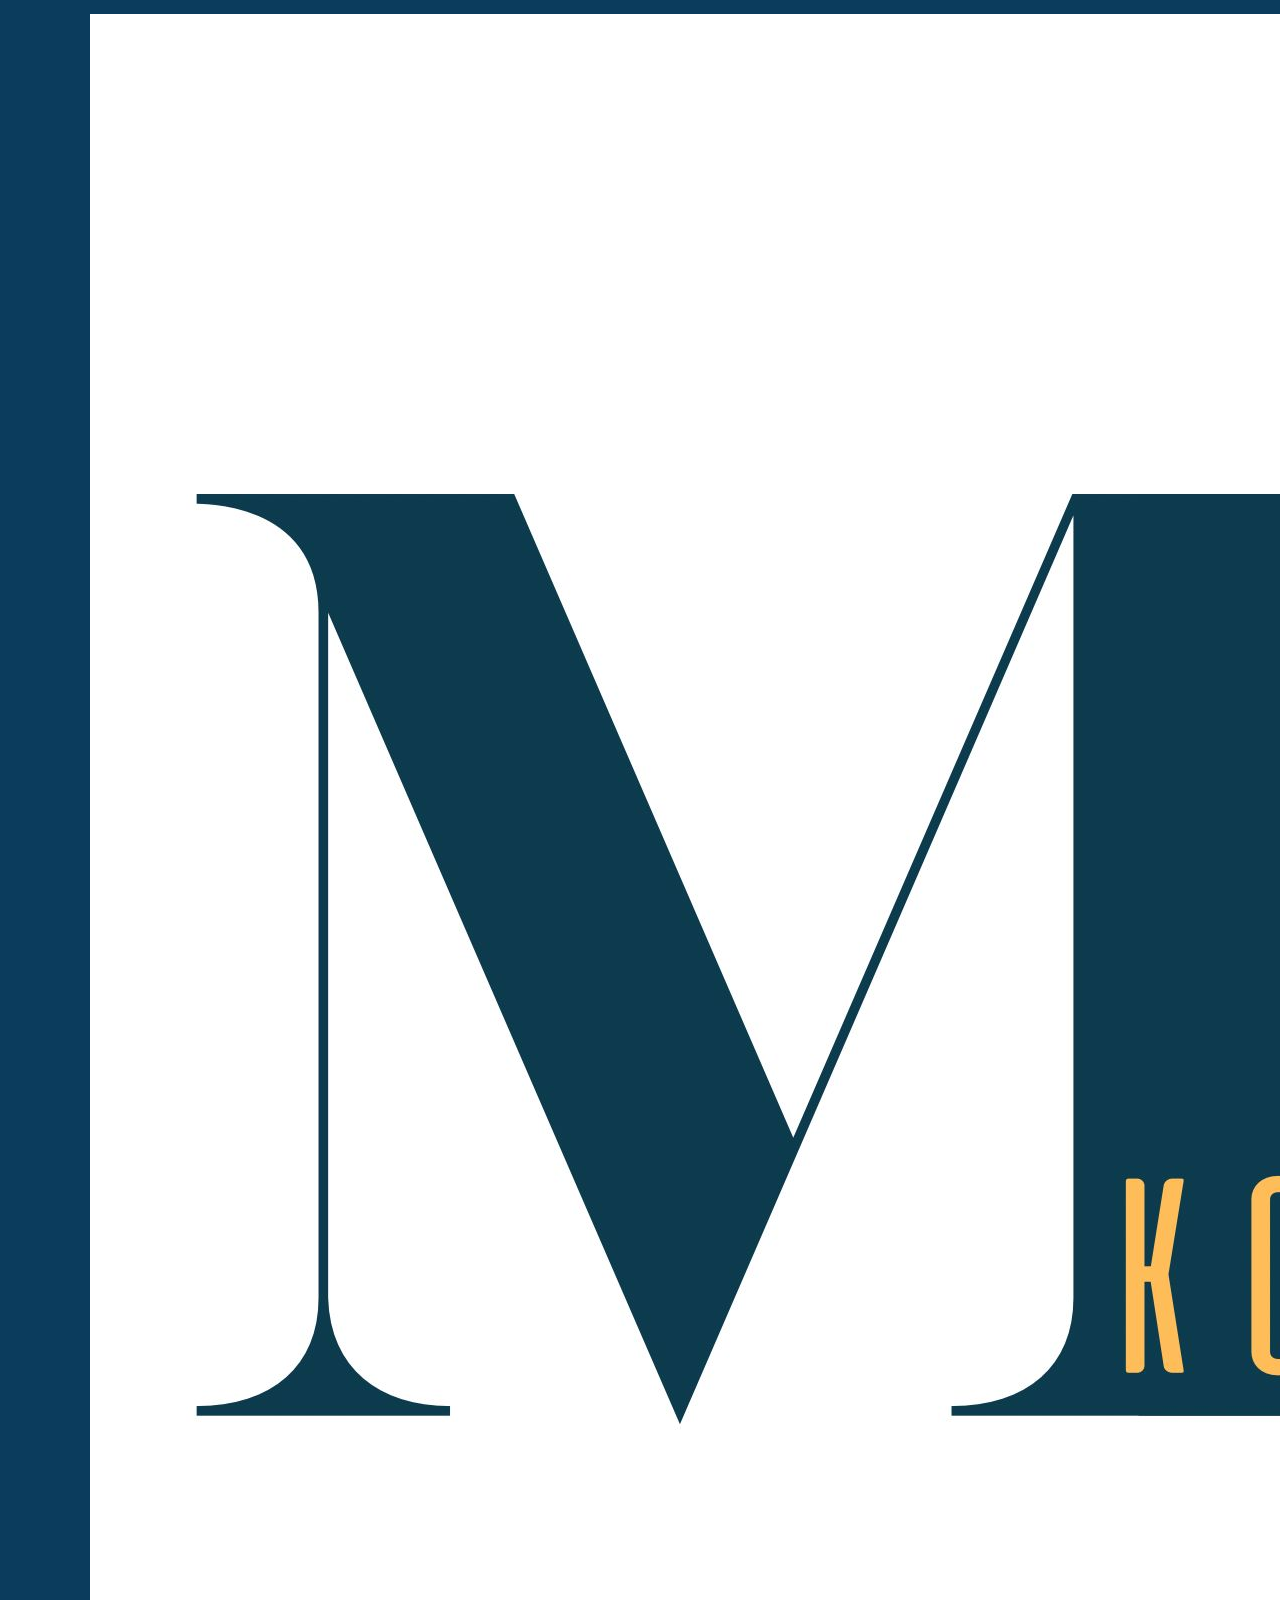
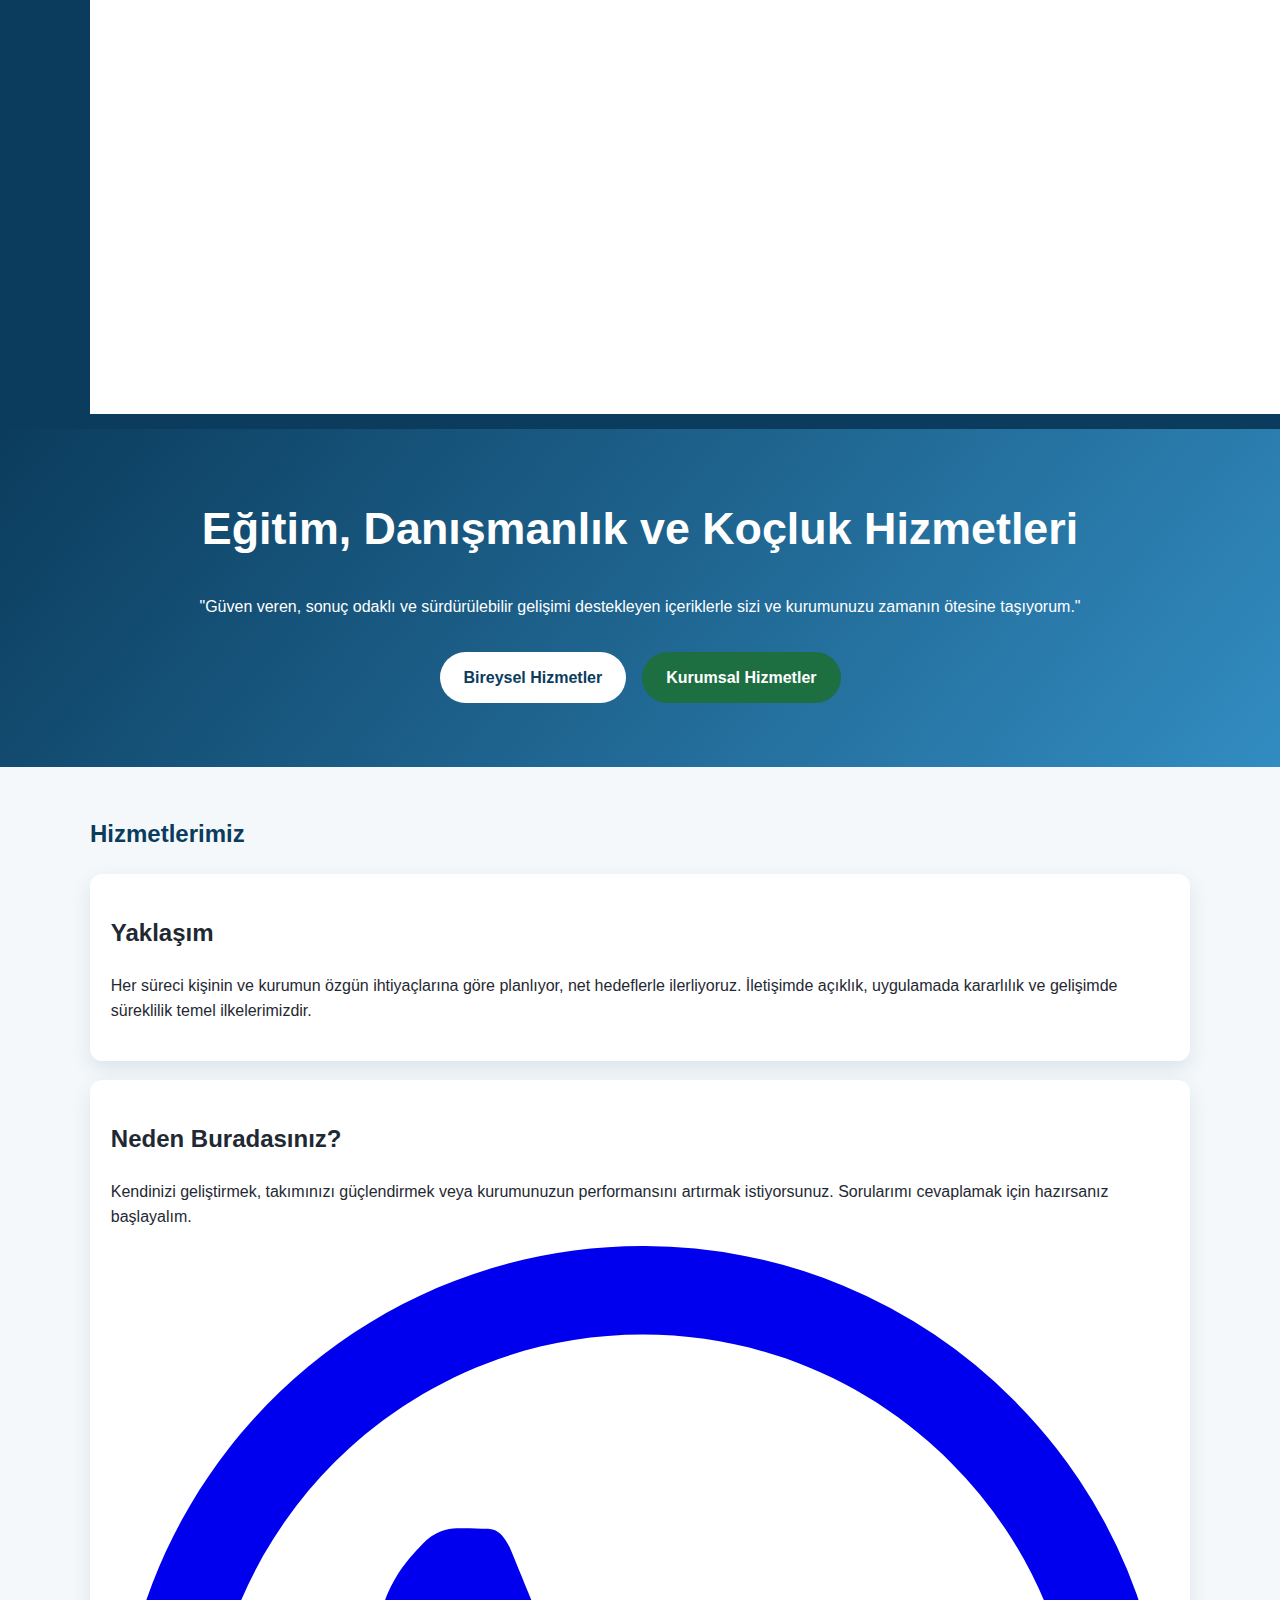
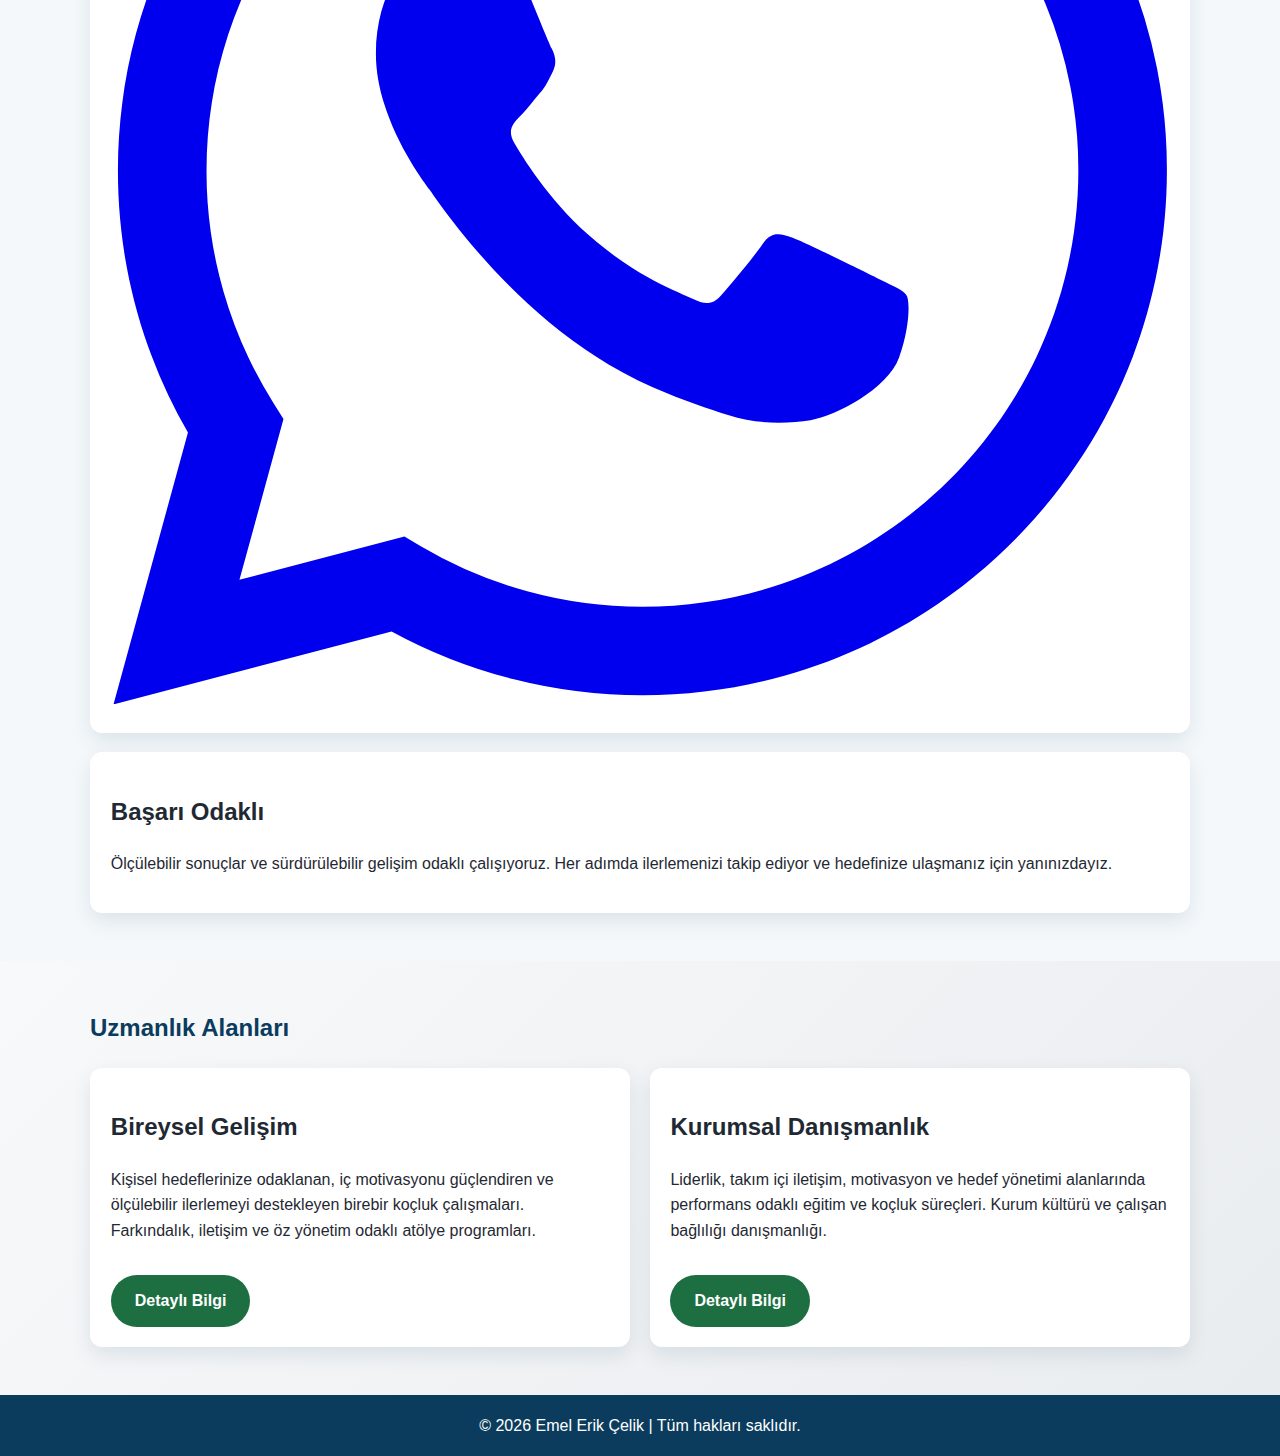
<file: website/index.html>
<!DOCTYPE html>
<html lang="tr">
<head>
  <meta charset="UTF-8" />
  <meta name="viewport" content="width=device-width, initial-scale=1.0" />
  <meta name="description" content="Emel Erik Çelik - Profesyonel Eğitim, Danışmanlık ve Koçluk Hizmetleri" />
  <title>Emel Erik Çelik | Eğitim, Danışmanlık ve Koçluk</title>
  <link rel="stylesheet" href="assets/styles.css" />
</head>
<body>
  <header>
    <div class="container navbar">
      <img src="assets/logo.png" alt="Emel Erik Çelik" class="logo">
      <button class="mobile-menu-toggle" aria-label="Menü">
        <span></span>
        <span></span>
        <span></span>
      </button>
      <nav aria-label="Ana menü">
        <ul>
          <li><a class="active" href="index.html">Anasayfa</a></li>
          <li><a href="bireysel.html">Bireysel</a></li>
          <li><a href="kurumsal.html">Kurumsal</a></li>
          <li><a href="biyografi.html">Biyografi</a></li>
          <li><a href="iletisim.html">İletişim</a></li>
        </ul>
      </nav>
    </div>
  </header>

  <main>
    <section class="hero">
      <div class="container">
        <h1>Eğitim, Danışmanlık ve Koçluk Hizmetleri</h1>
        <p>
          "Güven veren, sonuç odaklı ve sürdürülebilir gelişimi destekleyen içeriklerle
          sizi ve kurumunuzu zamanın ötesine taşıyorum."
        </p>
        <div class="button-group">
          <a class="btn btn-primary" href="bireysel.html">Bireysel Hizmetler</a>
          <a class="btn btn-secondary" href="kurumsal.html">Kurumsal Hizmetler</a>
        </div>
      </div>
    </section>

    <section class="section">
      <div class="container">
        <h2 class="page-title">Hizmetlerimiz</h2>
        <div class="grid three">
          <article class="card">
            <h2>Yaklaşım</h2>
            <p>
              Her süreci kişinin ve kurumun özgün ihtiyaçlarına göre planlıyor, net hedeflerle
              ilerliyoruz. İletişimde açıklık, uygulamada kararlılık ve gelişimde süreklilik temel
              ilkelerimizdir.
            </p>
          </article>
          <article class="card">
            <h2>Neden Buradasınız?</h2>
            <p>
              Kendinizi geliştirmek, takımınızı güçlendirmek veya kurumunuzun performansını artırmak
              istiyorsunuz. Sorularımı cevaplamak için hazırsanız başlayalım.
            </p>
            <a href="https://wa.me/905302069118" target="_blank" rel="noopener noreferrer" class="whatsapp-link">
              <svg class="whatsapp-icon" viewBox="0 0 24 24" fill="currentColor">
                <path d="M17.472 14.382c-.297-.149-1.758-.867-2.03-.967-.273-.099-.471-.148-.67.15-.197.297-.767.966-.94 1.164-.173.199-.347.223-.644.075-.297-.15-1.255-.463-2.39-1.475-.883-.788-1.48-1.761-1.653-2.059-.173-.297-.018-.458.13-.606.134-.133.298-.347.446-.52.149-.174.198-.298.298-.497.099-.198.05-.371-.025-.52-.075-.149-.669-1.612-.916-2.207-.242-.579-.487-.5-.669-.51-.173-.008-.371-.01-.57-.01-.198 0-.52.074-.792.372-.272.297-1.04 1.016-1.04 2.479 0 1.462 1.065 2.875 1.213 3.074.149.198 2.096 3.2 5.077 4.487.709.306 1.262.489 1.694.625.712.227 1.36.195 1.871.118.571-.085 1.758-.719 2.006-1.413.248-.694.248-1.289.173-1.413-.074-.124-.272-.198-.57-.347m-5.421 7.403h-.004a9.87 9.87 0 01-5.031-1.378l-.361-.214-3.741.982.998-3.648-.235-.374a9.86 9.86 0 01-1.51-5.26c.001-5.45 4.436-9.884 9.888-9.884 2.64 0 5.122 1.03 6.988 2.898a9.825 9.825 0 012.893 6.994c-.003 5.45-4.437 9.884-9.885 9.884m8.413-18.297A11.815 11.815 0 0012.05 0C5.495 0 .16 5.335.157 11.892c0 2.096.547 4.142 1.588 5.945L.057 24l6.305-1.654a11.882 11.882 0 005.683 1.448h.005c6.554 0 11.89-5.335 11.893-11.893a11.821 11.821 0 00-3.48-8.413Z"/>
              </svg>
            </a>
          </article>
          <article class="card">
            <h2>Başarı Odaklı</h2>
            <p>
              Ölçülebilir sonuçlar ve sürdürülebilir gelişim odaklı çalışıyoruz. Her adımda 
              ilerlemenizi takip ediyor ve hedefinize ulaşmanız için yanınızdayız.
            </p>
          </article>
        </div>
      </div>
    </section>

    <section class="section" style="background: linear-gradient(135deg, #f8f9fa 0%, #e9ecef 100%);">
      <div class="container">
        <h2 class="page-title">Uzmanlık Alanları</h2>
        <div class="grid two">
          <article class="card">
            <h2>Bireysel Gelişim</h2>
            <p>
              Kişisel hedeflerinize odaklanan, iç motivasyonu güçlendiren ve ölçülebilir 
              ilerlemeyi destekleyen birebir koçluk çalışmaları. Farkındalık, iletişim ve 
              öz yönetim odaklı atölye programları.
            </p>
            <a class="btn btn-secondary" href="bireysel.html" style="margin-top: 1rem;">Detaylı Bilgi</a>
          </article>
          <article class="card">
            <h2>Kurumsal Danışmanlık</h2>
            <p>
              Liderlik, takım içi iletişim, motivasyon ve hedef yönetimi alanlarında 
              performans odaklı eğitim ve koçluk süreçleri. Kurum kültürü ve çalışan 
              bağlılığı danışmanlığı.
            </p>
            <a class="btn btn-secondary" href="kurumsal.html" style="margin-top: 1rem;">Detaylı Bilgi</a>
          </article>
        </div>
      </div>
    </section>
  </main>

  <footer>
    © 2026 Emel Erik Çelik | Tüm hakları saklıdır.
  </footer>

  <script src="assets/script.js"></script>
</body>
</html>
</file>
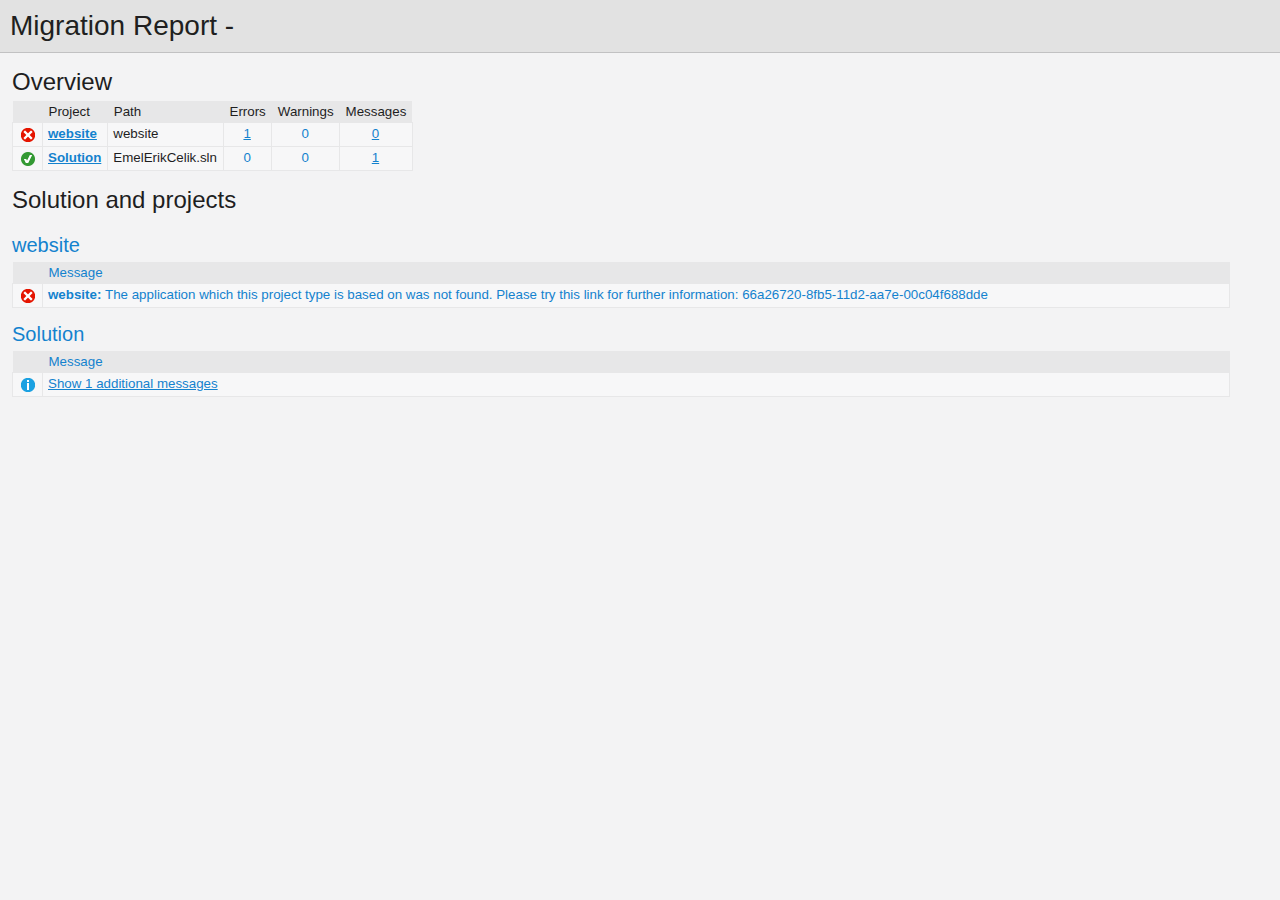
<file: UpgradeLog.htm>
﻿<!DOCTYPE html>
<!-- saved from url=(0014)about:internet -->
 <html xmlns:msxsl="urn:schemas-microsoft-com:xslt"><head><meta content="en-us" http-equiv="Content-Language" /><meta content="text/html; charset=utf-16" http-equiv="Content-Type" /><title _locID="ConversionReport0">
          Migration Report
        </title><style> 
                    /* Body style, for the entire document */
                    body
                    {
                        background: #F3F3F4;
                        color: #1E1E1F;
                        font-family: "Segoe UI", Tahoma, Geneva, Verdana, sans-serif;
                        padding: 0;
                        margin: 0;
                    }

                    /* Header1 style, used for the main title */
                    h1
                    {
                        padding: 10px 0px 10px 10px;
                        font-size: 21pt;
                        background-color: #E2E2E2;
                        border-bottom: 1px #C1C1C2 solid; 
                        color: #201F20;
                        margin: 0;
                        font-weight: normal;
                    }

                    /* Header2 style, used for "Overview" and other sections */
                    h2
                    {
                        font-size: 18pt;
                        font-weight: normal;
                        padding: 15px 0 5px 0;
                        margin: 0;
                    }

                    /* Header3 style, used for sub-sections, such as project name */
                    h3
                    {
                        font-weight: normal;
                        font-size: 15pt;
                        margin: 0;
                        padding: 15px 0 5px 0;
                        background-color: transparent;
                    }

                    /* Color all hyperlinks one color */
                    a
                    {
                        color: #1382CE;
                    }

                    /* Table styles */ 
                    table
                    {
                        border-spacing: 0 0;
                        border-collapse: collapse;
                        font-size: 10pt;
                    }

                    table th
                    {
                        background: #E7E7E8;
                        text-align: left;
                        text-decoration: none;
                        font-weight: normal;
                        padding: 3px 6px 3px 6px;
                    }

                    table td
                    {
                        vertical-align: top;
                        padding: 3px 6px 5px 5px;
                        margin: 0px;
                        border: 1px solid #E7E7E8;
                        background: #F7F7F8;
                    }

                    /* Local link is a style for hyperlinks that link to file:/// content, there are lots so color them as 'normal' text until the user mouse overs */
                    .localLink
                    {
                        color: #1E1E1F;
                        background: #EEEEED;
                        text-decoration: none;
                    }

                    .localLink:hover
                    {
                        color: #1382CE;
                        background: #FFFF99;
                        text-decoration: none;
                    }

                    /* Center text, used in the over views cells that contain message level counts */ 
                    .textCentered
                    {
                        text-align: center;
                    }

                    /* The message cells in message tables should take up all avaliable space */
                    .messageCell
                    {
                        width: 100%;
                    }

                    /* Padding around the content after the h1 */ 
                    #content 
                    {
	                    padding: 0px 12px 12px 12px; 
                    }

                    /* The overview table expands to width, with a max width of 97% */ 
                    #overview table
                    {
                        width: auto;
                        max-width: 75%; 
                    }

                    /* The messages tables are always 97% width */
                    #messages table
                    {
                        width: 97%;
                    }

                    /* All Icons */
                    .IconSuccessEncoded, .IconInfoEncoded, .IconWarningEncoded, .IconErrorEncoded
                    {
                        min-width:18px;
                        min-height:18px; 
                        background-repeat:no-repeat;
                        background-position:center;
                    }

                    /* Success icon encoded */
                    .IconSuccessEncoded
                    {
                        /* Note: Do not delete the comment below. It is used to verify the correctness of the encoded image resource below before the product is released */
                        /* [---XsltValidateInternal-Base64EncodedImage:IconSuccess#Begin#background-image: url(data:image/png;base64,#Separator#);#End#] */
                        background-image: url([data-uri]);
                    }

                    /* Information icon encoded */
                    .IconInfoEncoded
                    {
                        /* Note: Do not delete the comment below. It is used to verify the correctness of the encoded image resource below before the product is released */
                        /* [---XsltValidateInternal-Base64EncodedImage:IconInformation#Begin#background-image: url(data:image/png;base64,#Separator#);#End#] */
                        background-image: url([data-uri]);
                    }

                    /* Warning icon encoded */
                    .IconWarningEncoded
                    {
                        /* Note: Do not delete the comment below. It is used to verify the correctness of the encoded image resource below before the product is released */
                        /* [---XsltValidateInternal-Base64EncodedImage:IconWarning#Begin#background-image: url(data:image/png;base64,#Separator#);#End#] */
                        background-image: url([data-uri]);
                    }

                    /* Error icon encoded */
                    .IconErrorEncoded
                    {
                        /* Note: Do not delete the comment below. It is used to verify the correctness of the encoded image resource below before the product is released */
                        /* [---XsltValidateInternal-Base64EncodedImage:IconError#Begin#background-image: url(data:image/png;base64,#Separator#);#End#] */
                        background-image: url([data-uri]);
                    }
                 </style><script type="text/javascript" language="javascript"> 
          
            // Startup 
            // Hook up the the loaded event for the document/window, to linkify the document content
            var startupFunction = function() { linkifyElement("messages"); };
            
            if(window.attachEvent)
            {
              window.attachEvent('onload', startupFunction);
            }
            else if (window.addEventListener) 
            {
              window.addEventListener('load', startupFunction, false);
            }
            else 
            {
              document.addEventListener('load', startupFunction, false);
            } 
            
            // Toggles the visibility of table rows with the specified name 
            function toggleTableRowsByName(name)
            {
               var allRows = document.getElementsByTagName('tr');
               for (i=0; i < allRows.length; i++)
               {
                  var currentName = allRows[i].getAttribute('name');
                  if(!!currentName && currentName.indexOf(name) == 0)
                  {
                      var isVisible = allRows[i].style.display == ''; 
                      isVisible ? allRows[i].style.display = 'none' : allRows[i].style.display = '';
                  }
               }
            }
            
            function scrollToFirstVisibleRow(name) 
            {
               var allRows = document.getElementsByTagName('tr');
               for (i=0; i < allRows.length; i++)
               {
                  var currentName = allRows[i].getAttribute('name');
                  var isVisible = allRows[i].style.display == ''; 
                  if(!!currentName && currentName.indexOf(name) == 0 && isVisible)
                  {
                     allRows[i].scrollIntoView(true); 
                     return true; 
                  }
               }
               
               return false;
            }
            
            // Linkifies the specified text content, replaces candidate links with html links 
            function linkify(text)
            {
                 if(!text || 0 === text.length)
                 {
                     return text; 
                 }

                 // Find http, https and ftp links and replace them with hyper links 
                 var urlLink = /(http|https|ftp)\:\/\/[a-zA-Z0-9\-\.]+(:[a-zA-Z0-9]*)?\/?([a-zA-Z0-9\-\._\?\,\/\\\+&%\$#\=~;\{\}])*/gi;
                 
                 return text.replace(urlLink, '<a href="$&">$&</a>') ;
            }
            
            // Linkifies the specified element by ID
            function linkifyElement(id)
            {
                var element = document.getElementById(id);
                if(!!element)
                {
                  element.innerHTML = linkify(element.innerHTML); 
                }
            }
            
            function ToggleMessageVisibility(projectName)
            {
              if(!projectName || 0 === projectName.length)
              {
                return; 
              }
              
              toggleTableRowsByName("MessageRowClass" + projectName);
              toggleTableRowsByName('MessageRowHeaderShow' + projectName);
              toggleTableRowsByName('MessageRowHeaderHide' + projectName); 
            }
            
            function ScrollToFirstVisibleMessage(projectName)
            {
              if(!projectName || 0 === projectName.length)
              {
                return; 
              }
              
              // First try the 'Show messages' row
              if(!scrollToFirstVisibleRow('MessageRowHeaderShow' + projectName))
              {
                // Failed to find a visible row for 'Show messages', try an actual message row 
                scrollToFirstVisibleRow('MessageRowClass' + projectName); 
              }
            }
           </script></head><body><h1 _locID="ConversionReport">
          Migration Report - </h1><div id="content"><h2 _locID="OverviewTitle">Overview</h2><div id="overview"><table><tr><th></th><th _locID="ProjectTableHeader">Project</th><th _locID="PathTableHeader">Path</th><th _locID="ErrorsTableHeader">Errors</th><th _locID="WarningsTableHeader">Warnings</th><th _locID="MessagesTableHeader">Messages</th></tr><tr><td class="IconErrorEncoded" /><td><strong><a href="#website">website</a></strong></td><td>website</td><td class="textCentered"><a href="#websiteError">1</a></td><td class="textCentered"><a>0</a></td><td class="textCentered"><a href="#">0</a></td></tr><tr><td class="IconSuccessEncoded" /><td><strong><a href="#Solution"><span _locID="OverviewSolutionSpan">Solution</span></a></strong></td><td>EmelErikCelik.sln</td><td class="textCentered"><a>0</a></td><td class="textCentered"><a>0</a></td><td class="textCentered"><a href="#" onclick="ScrollToFirstVisibleMessage('Solution'); return false;">1</a></td></tr></table></div><h2 _locID="SolutionAndProjectsTitle">Solution and projects</h2><div id="messages"><a name="website" /><h3>website</h3><table><tr id="websiteHeaderRow"><th></th><th class="messageCell" _locID="MessageTableHeader">Message</th></tr><tr name="ErrorRowClasswebsite"><td class="IconErrorEncoded"><a name="websiteError" /></td><td class="messageCell"><strong>website:
        </strong><span>The application which this project type is based on was not found. Please try this link for further information: 66a26720-8fb5-11d2-aa7e-00c04f688dde</span></td></tr></table><a name="Solution" /><h3 _locID="ProjectDisplayNameHeader">Solution</h3><table><tr id="SolutionHeaderRow"><th></th><th class="messageCell" _locID="MessageTableHeader">Message</th></tr><tr name="MessageRowHeaderShowSolution"><td class="IconInfoEncoded" /><td class="messageCell"><a _locID="ShowAdditionalMessages" href="#" name="SolutionMessage" onclick="ToggleMessageVisibility('Solution'); return false;">
          Show 1 additional messages
        </a></td></tr><tr name="MessageRowClassSolution" style="display: none"><td class="IconInfoEncoded"><a name="SolutionMessage" /></td><td class="messageCell"><strong>EmelErikCelik.sln:
        </strong><span>The solution file does not require migration.</span></td></tr><tr style="display: none" name="MessageRowHeaderHideSolution"><td class="IconInfoEncoded" /><td class="messageCell"><a _locID="HideAdditionalMessages" href="#" name="SolutionMessage" onclick="ToggleMessageVisibility('Solution'); return false;">
          Hide 1 additional messages
        </a></td></tr></table></div></div></body></html>
</file>
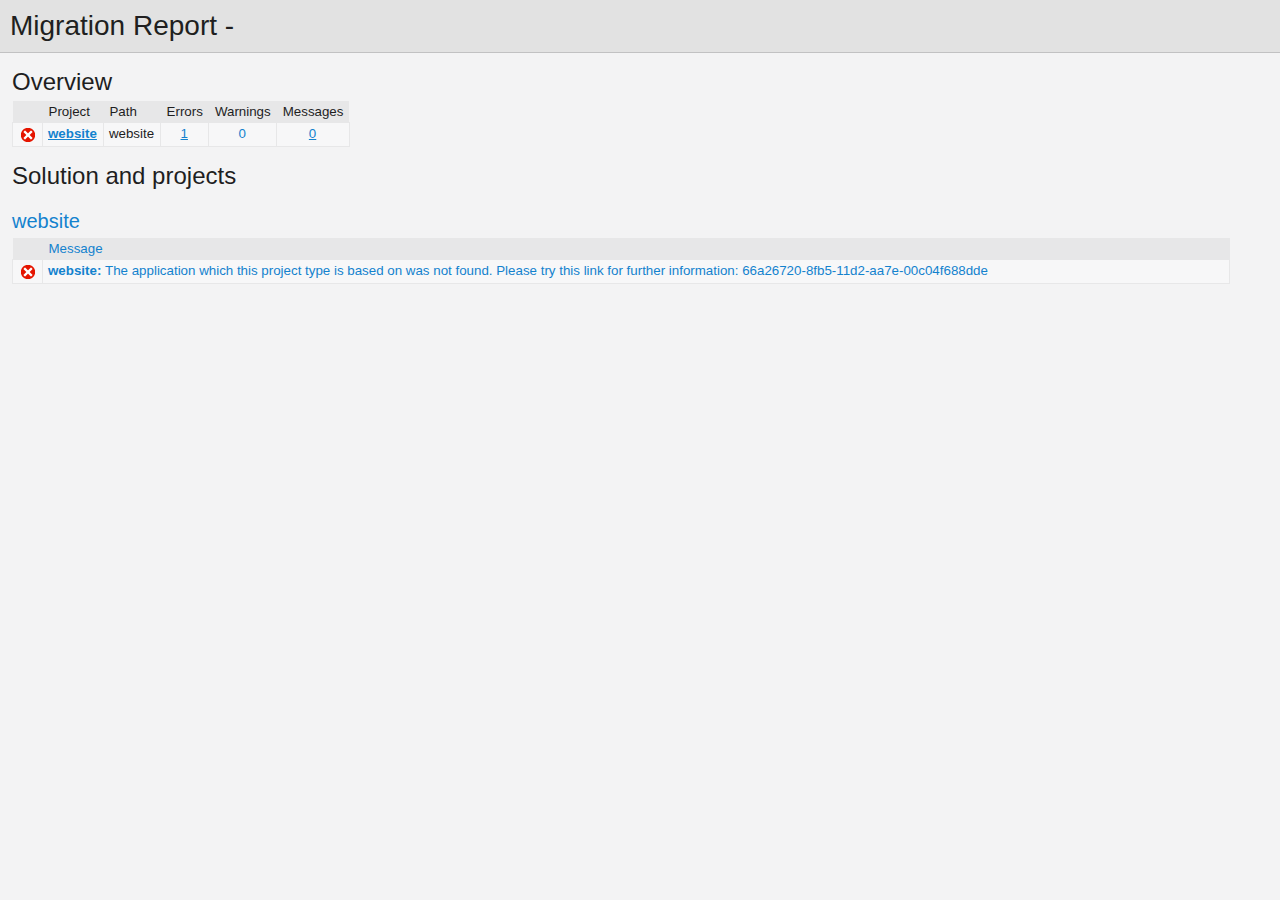
<file: UpgradeLog2.htm>
﻿<!DOCTYPE html>
<!-- saved from url=(0014)about:internet -->
 <html xmlns:msxsl="urn:schemas-microsoft-com:xslt"><head><meta content="en-us" http-equiv="Content-Language" /><meta content="text/html; charset=utf-16" http-equiv="Content-Type" /><title _locID="ConversionReport0">
          Migration Report
        </title><style> 
                    /* Body style, for the entire document */
                    body
                    {
                        background: #F3F3F4;
                        color: #1E1E1F;
                        font-family: "Segoe UI", Tahoma, Geneva, Verdana, sans-serif;
                        padding: 0;
                        margin: 0;
                    }

                    /* Header1 style, used for the main title */
                    h1
                    {
                        padding: 10px 0px 10px 10px;
                        font-size: 21pt;
                        background-color: #E2E2E2;
                        border-bottom: 1px #C1C1C2 solid; 
                        color: #201F20;
                        margin: 0;
                        font-weight: normal;
                    }

                    /* Header2 style, used for "Overview" and other sections */
                    h2
                    {
                        font-size: 18pt;
                        font-weight: normal;
                        padding: 15px 0 5px 0;
                        margin: 0;
                    }

                    /* Header3 style, used for sub-sections, such as project name */
                    h3
                    {
                        font-weight: normal;
                        font-size: 15pt;
                        margin: 0;
                        padding: 15px 0 5px 0;
                        background-color: transparent;
                    }

                    /* Color all hyperlinks one color */
                    a
                    {
                        color: #1382CE;
                    }

                    /* Table styles */ 
                    table
                    {
                        border-spacing: 0 0;
                        border-collapse: collapse;
                        font-size: 10pt;
                    }

                    table th
                    {
                        background: #E7E7E8;
                        text-align: left;
                        text-decoration: none;
                        font-weight: normal;
                        padding: 3px 6px 3px 6px;
                    }

                    table td
                    {
                        vertical-align: top;
                        padding: 3px 6px 5px 5px;
                        margin: 0px;
                        border: 1px solid #E7E7E8;
                        background: #F7F7F8;
                    }

                    /* Local link is a style for hyperlinks that link to file:/// content, there are lots so color them as 'normal' text until the user mouse overs */
                    .localLink
                    {
                        color: #1E1E1F;
                        background: #EEEEED;
                        text-decoration: none;
                    }

                    .localLink:hover
                    {
                        color: #1382CE;
                        background: #FFFF99;
                        text-decoration: none;
                    }

                    /* Center text, used in the over views cells that contain message level counts */ 
                    .textCentered
                    {
                        text-align: center;
                    }

                    /* The message cells in message tables should take up all avaliable space */
                    .messageCell
                    {
                        width: 100%;
                    }

                    /* Padding around the content after the h1 */ 
                    #content 
                    {
	                    padding: 0px 12px 12px 12px; 
                    }

                    /* The overview table expands to width, with a max width of 97% */ 
                    #overview table
                    {
                        width: auto;
                        max-width: 75%; 
                    }

                    /* The messages tables are always 97% width */
                    #messages table
                    {
                        width: 97%;
                    }

                    /* All Icons */
                    .IconSuccessEncoded, .IconInfoEncoded, .IconWarningEncoded, .IconErrorEncoded
                    {
                        min-width:18px;
                        min-height:18px; 
                        background-repeat:no-repeat;
                        background-position:center;
                    }

                    /* Success icon encoded */
                    .IconSuccessEncoded
                    {
                        /* Note: Do not delete the comment below. It is used to verify the correctness of the encoded image resource below before the product is released */
                        /* [---XsltValidateInternal-Base64EncodedImage:IconSuccess#Begin#background-image: url(data:image/png;base64,#Separator#);#End#] */
                        background-image: url([data-uri]);
                    }

                    /* Information icon encoded */
                    .IconInfoEncoded
                    {
                        /* Note: Do not delete the comment below. It is used to verify the correctness of the encoded image resource below before the product is released */
                        /* [---XsltValidateInternal-Base64EncodedImage:IconInformation#Begin#background-image: url(data:image/png;base64,#Separator#);#End#] */
                        background-image: url([data-uri]);
                    }

                    /* Warning icon encoded */
                    .IconWarningEncoded
                    {
                        /* Note: Do not delete the comment below. It is used to verify the correctness of the encoded image resource below before the product is released */
                        /* [---XsltValidateInternal-Base64EncodedImage:IconWarning#Begin#background-image: url(data:image/png;base64,#Separator#);#End#] */
                        background-image: url([data-uri]);
                    }

                    /* Error icon encoded */
                    .IconErrorEncoded
                    {
                        /* Note: Do not delete the comment below. It is used to verify the correctness of the encoded image resource below before the product is released */
                        /* [---XsltValidateInternal-Base64EncodedImage:IconError#Begin#background-image: url(data:image/png;base64,#Separator#);#End#] */
                        background-image: url([data-uri]);
                    }
                 </style><script type="text/javascript" language="javascript"> 
          
            // Startup 
            // Hook up the the loaded event for the document/window, to linkify the document content
            var startupFunction = function() { linkifyElement("messages"); };
            
            if(window.attachEvent)
            {
              window.attachEvent('onload', startupFunction);
            }
            else if (window.addEventListener) 
            {
              window.addEventListener('load', startupFunction, false);
            }
            else 
            {
              document.addEventListener('load', startupFunction, false);
            } 
            
            // Toggles the visibility of table rows with the specified name 
            function toggleTableRowsByName(name)
            {
               var allRows = document.getElementsByTagName('tr');
               for (i=0; i < allRows.length; i++)
               {
                  var currentName = allRows[i].getAttribute('name');
                  if(!!currentName && currentName.indexOf(name) == 0)
                  {
                      var isVisible = allRows[i].style.display == ''; 
                      isVisible ? allRows[i].style.display = 'none' : allRows[i].style.display = '';
                  }
               }
            }
            
            function scrollToFirstVisibleRow(name) 
            {
               var allRows = document.getElementsByTagName('tr');
               for (i=0; i < allRows.length; i++)
               {
                  var currentName = allRows[i].getAttribute('name');
                  var isVisible = allRows[i].style.display == ''; 
                  if(!!currentName && currentName.indexOf(name) == 0 && isVisible)
                  {
                     allRows[i].scrollIntoView(true); 
                     return true; 
                  }
               }
               
               return false;
            }
            
            // Linkifies the specified text content, replaces candidate links with html links 
            function linkify(text)
            {
                 if(!text || 0 === text.length)
                 {
                     return text; 
                 }

                 // Find http, https and ftp links and replace them with hyper links 
                 var urlLink = /(http|https|ftp)\:\/\/[a-zA-Z0-9\-\.]+(:[a-zA-Z0-9]*)?\/?([a-zA-Z0-9\-\._\?\,\/\\\+&%\$#\=~;\{\}])*/gi;
                 
                 return text.replace(urlLink, '<a href="$&">$&</a>') ;
            }
            
            // Linkifies the specified element by ID
            function linkifyElement(id)
            {
                var element = document.getElementById(id);
                if(!!element)
                {
                  element.innerHTML = linkify(element.innerHTML); 
                }
            }
            
            function ToggleMessageVisibility(projectName)
            {
              if(!projectName || 0 === projectName.length)
              {
                return; 
              }
              
              toggleTableRowsByName("MessageRowClass" + projectName);
              toggleTableRowsByName('MessageRowHeaderShow' + projectName);
              toggleTableRowsByName('MessageRowHeaderHide' + projectName); 
            }
            
            function ScrollToFirstVisibleMessage(projectName)
            {
              if(!projectName || 0 === projectName.length)
              {
                return; 
              }
              
              // First try the 'Show messages' row
              if(!scrollToFirstVisibleRow('MessageRowHeaderShow' + projectName))
              {
                // Failed to find a visible row for 'Show messages', try an actual message row 
                scrollToFirstVisibleRow('MessageRowClass' + projectName); 
              }
            }
           </script></head><body><h1 _locID="ConversionReport">
          Migration Report - </h1><div id="content"><h2 _locID="OverviewTitle">Overview</h2><div id="overview"><table><tr><th></th><th _locID="ProjectTableHeader">Project</th><th _locID="PathTableHeader">Path</th><th _locID="ErrorsTableHeader">Errors</th><th _locID="WarningsTableHeader">Warnings</th><th _locID="MessagesTableHeader">Messages</th></tr><tr><td class="IconErrorEncoded" /><td><strong><a href="#website">website</a></strong></td><td>website</td><td class="textCentered"><a href="#websiteError">1</a></td><td class="textCentered"><a>0</a></td><td class="textCentered"><a href="#">0</a></td></tr></table></div><h2 _locID="SolutionAndProjectsTitle">Solution and projects</h2><div id="messages"><a name="website" /><h3>website</h3><table><tr id="websiteHeaderRow"><th></th><th class="messageCell" _locID="MessageTableHeader">Message</th></tr><tr name="ErrorRowClasswebsite"><td class="IconErrorEncoded"><a name="websiteError" /></td><td class="messageCell"><strong>website:
        </strong><span>The application which this project type is based on was not found. Please try this link for further information: 66a26720-8fb5-11d2-aa7e-00c04f688dde</span></td></tr></table></div></div></body></html>
</file>
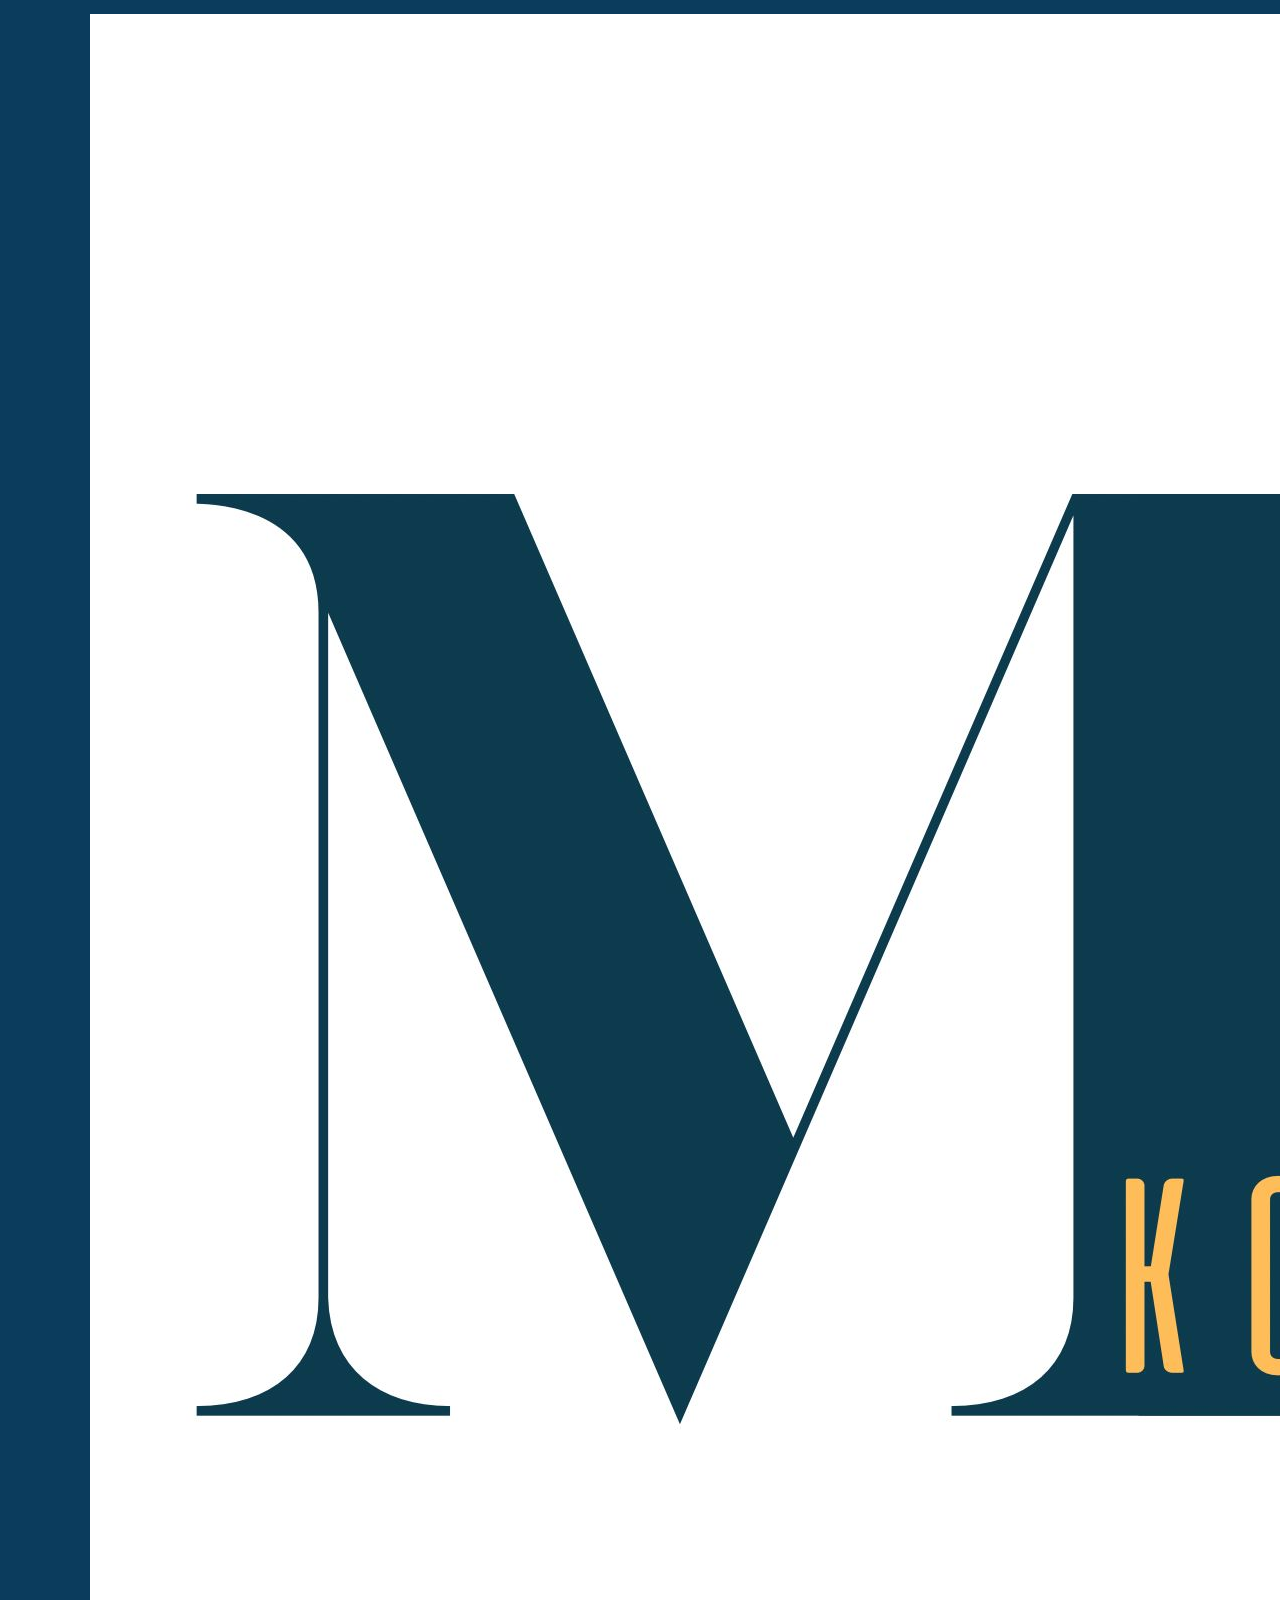
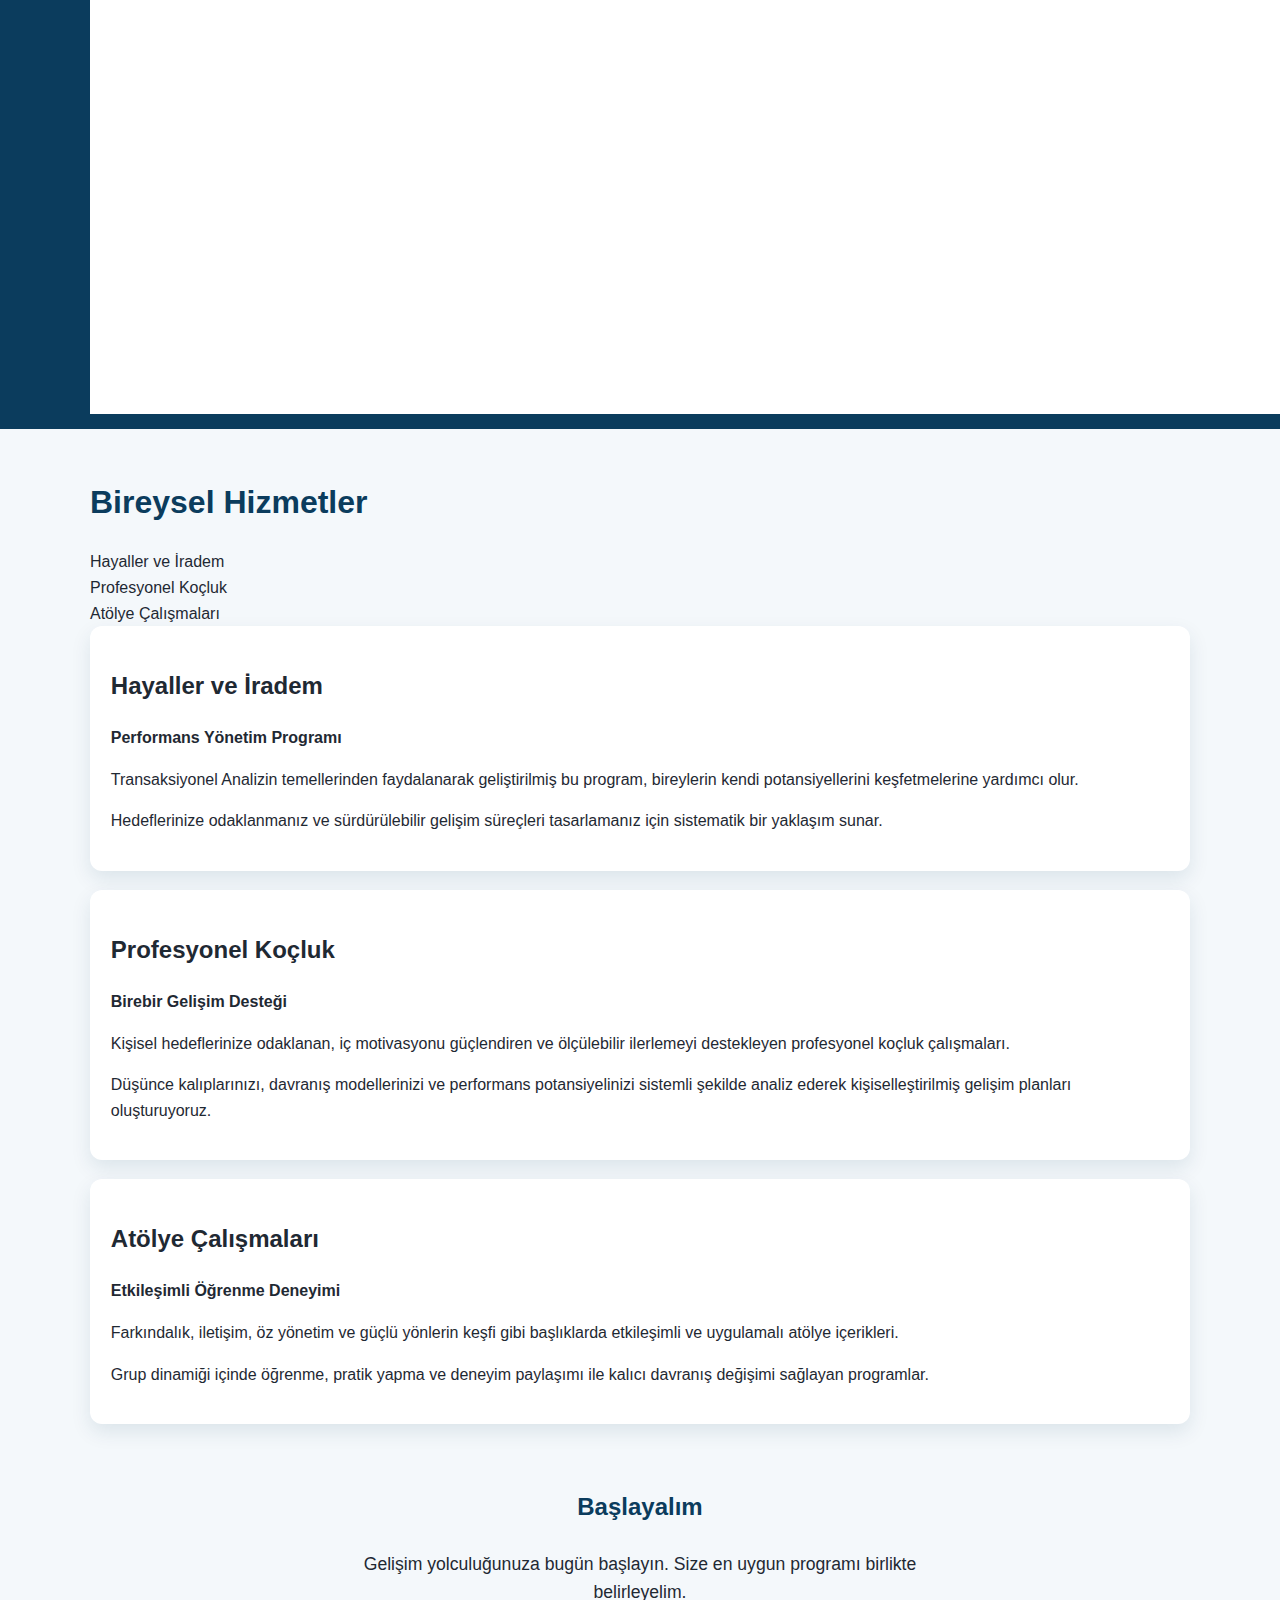
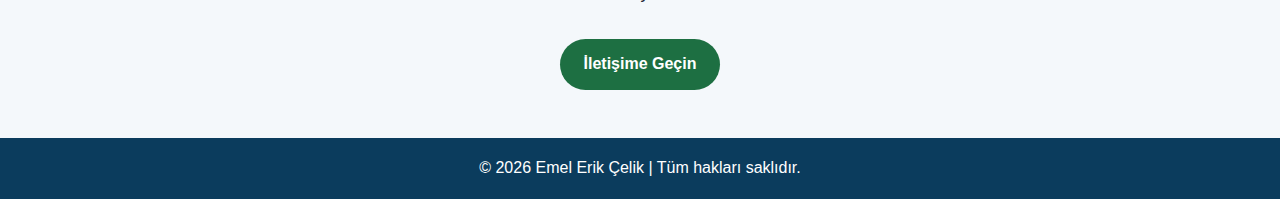
<file: website/bireysel.html>
<!DOCTYPE html>
<html lang="tr">
<head>
  <meta charset="UTF-8" />
  <meta name="viewport" content="width=device-width, initial-scale=1.0" />
  <meta name="description" content="Bireysel gelişim koçluğu, performans yönetimi ve atölye çalışmaları" />
  <title>Bireysel Hizmetler | Emel Erik Çelik</title>
  <link rel="stylesheet" href="assets/styles.css" />
</head>
<body>
  <header>
    <div class="container navbar">
      <img src="assets/logo.png" alt="Emel Erik Çelik" class="logo">
      <button class="mobile-menu-toggle" aria-label="Menü">
        <span></span>
        <span></span>
        <span></span>
      </button>
      <nav aria-label="Ana menü">
        <ul>
          <li><a href="index.html">Anasayfa</a></li>
          <li><a class="active" href="bireysel.html">Bireysel</a></li>
          <li><a href="kurumsal.html">Kurumsal</a></li>
          <li><a href="biyografi.html">Biyografi</a></li>
          <li><a href="iletisim.html">İletişim</a></li>
        </ul>
      </nav>
    </div>
  </header>

  <main class="section">
    <div class="container">
      <h1 class="page-title">Bireysel Hizmetler</h1>
      
      <div class="service-titles">
        <div class="service-box">Hayaller ve İradem</div>
        <div class="service-box">Profesyonel Koçluk</div>
        <div class="service-box">Atölye Çalışmaları</div>
      </div>
      
      <div class="grid three">
        <article class="card">
          <h2>Hayaller ve İradem</h2>
          <p>
            <strong>Performans Yönetim Programı</strong>
          </p>
          <p>
            Transaksiyonel Analizin temellerinden faydalanarak geliştirilmiş bu program, 
            bireylerin kendi potansiyellerini keşfetmelerine yardımcı olur.
          </p>
          <p>
            Hedeflerinize odaklanmanız ve sürdürülebilir gelişim süreçleri tasarlamanız 
            için sistematik bir yaklaşım sunar.
          </p>
        </article>
        
        <article class="card">
          <h2>Profesyonel Koçluk</h2>
          <p>
            <strong>Birebir Gelişim Desteği</strong>
          </p>
          <p>
            Kişisel hedeflerinize odaklanan, iç motivasyonu güçlendiren ve ölçülebilir 
            ilerlemeyi destekleyen profesyonel koçluk çalışmaları.
          </p>
          <p>
            Düşünce kalıplarınızı, davranış modellerinizi ve performans potansiyelinizi 
            sistemli şekilde analiz ederek kişiselleştirilmiş gelişim planları oluşturuyoruz.
          </p>
        </article>
        
        <article class="card">
          <h2>Atölye Çalışmaları</h2>
          <p>
            <strong>Etkileşimli Öğrenme Deneyimi</strong>
          </p>
          <p>
            Farkındalık, iletişim, öz yönetim ve güçlü yönlerin keşfi gibi başlıklarda 
            etkileşimli ve uygulamalı atölye içerikleri.
          </p>
          <p>
            Grup dinamiği içinde öğrenme, pratik yapma ve deneyim paylaşımı ile 
            kalıcı davranış değişimi sağlayan programlar.
          </p>
        </article>
      </div>

      <div style="margin-top: 4rem; text-align: center;">
        <h2 style="color: var(--primary); margin-bottom: 1.5rem;">Başlayalım</h2>
        <p style="color: var(--text-light); max-width: 600px; margin: 0 auto 2rem; font-size: 1.1rem;">
          Gelişim yolculuğunuza bugün başlayın. Size en uygun programı birlikte belirleyelim.
        </p>
        <a class="btn btn-secondary" href="iletisim.html">İletişime Geçin</a>
      </div>
    </div>
  </main>

  <footer>
    © 2026 Emel Erik Çelik | Tüm hakları saklıdır.
  </footer>

  <script src="assets/script.js"></script>
</body>
</html>
</file>
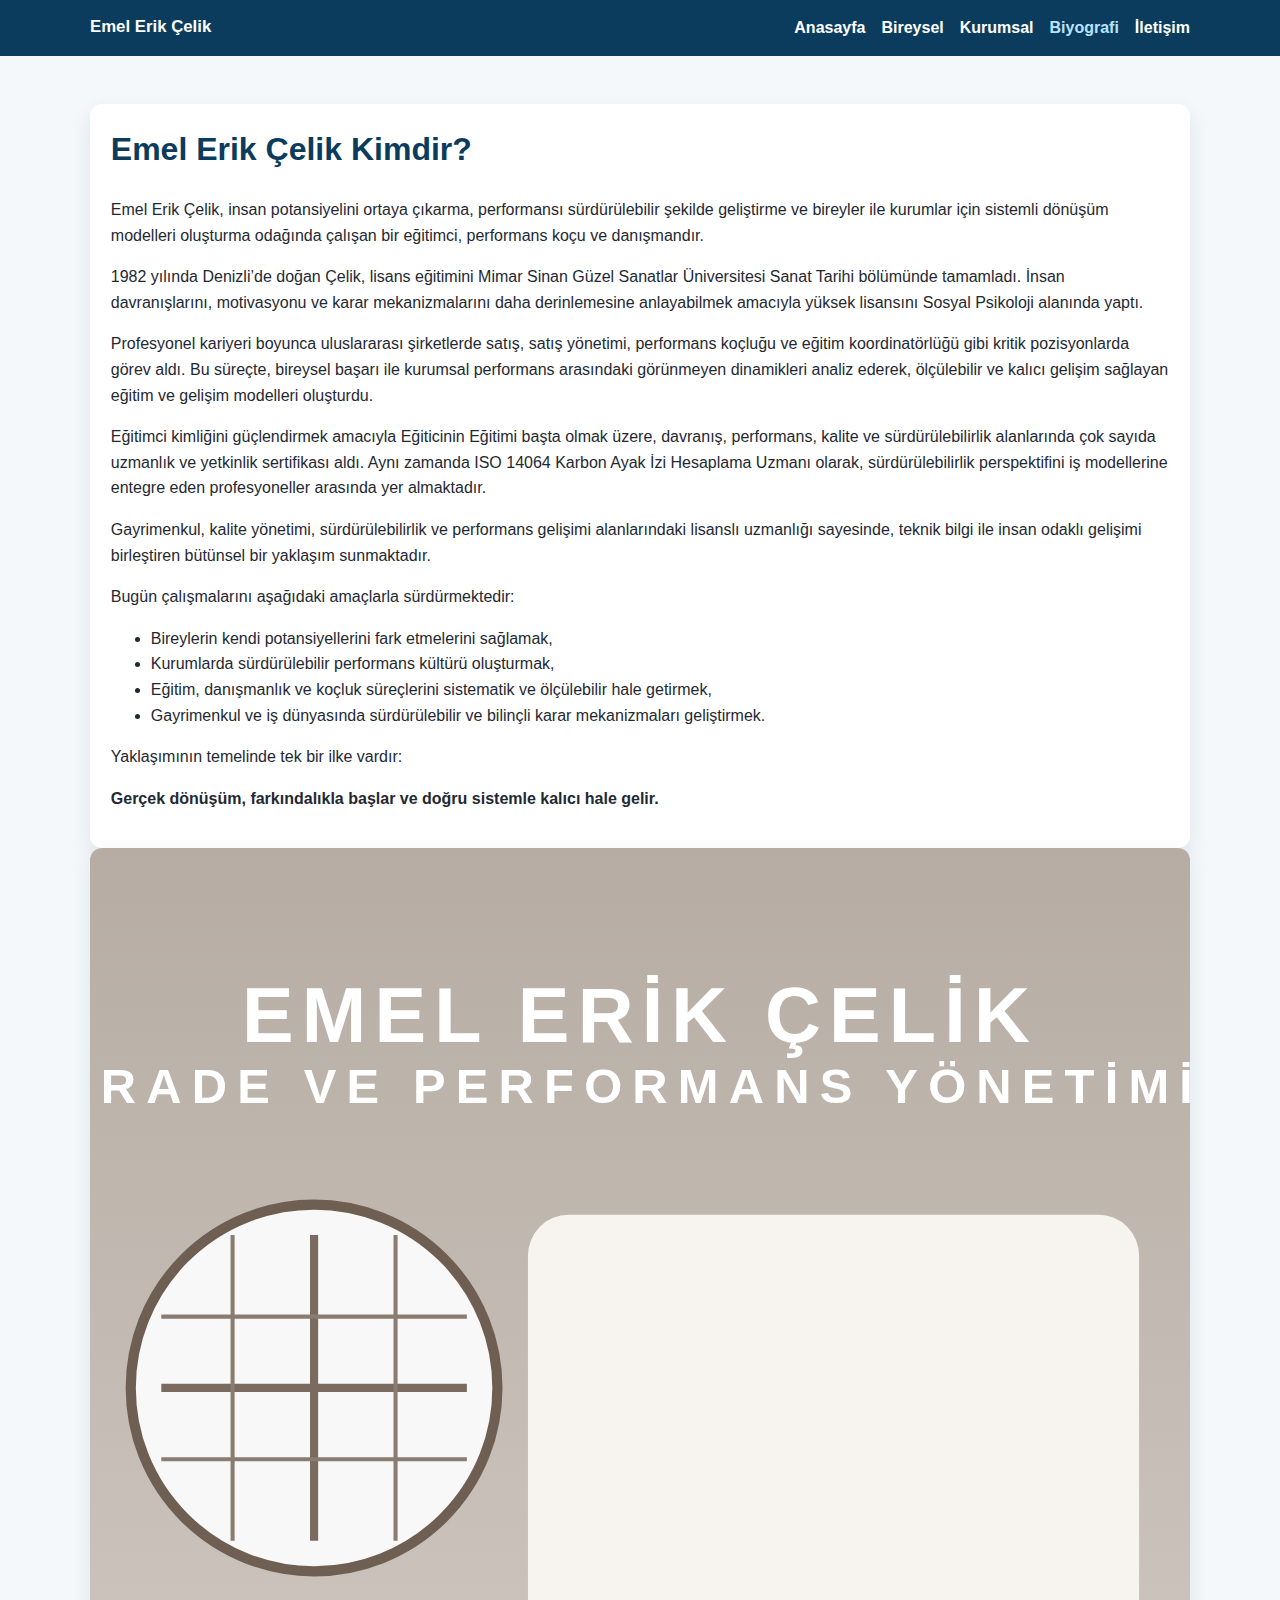
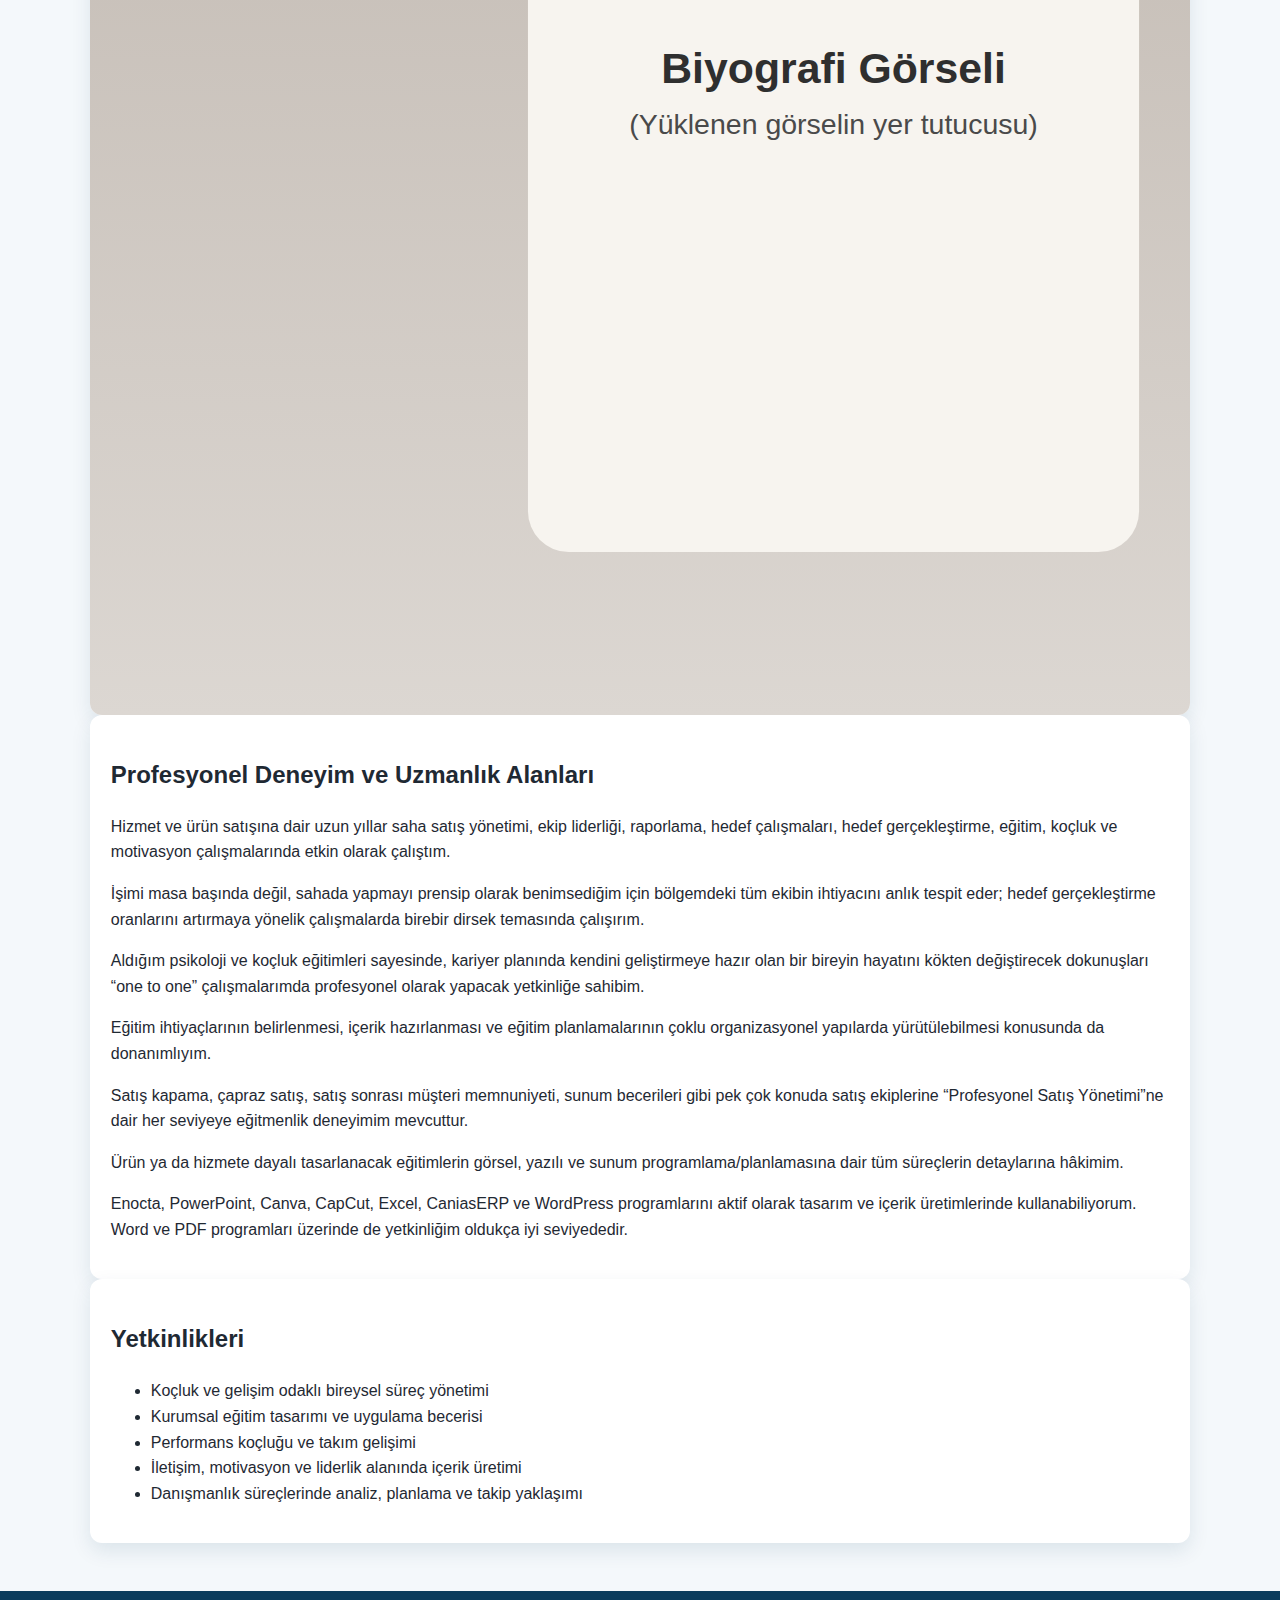
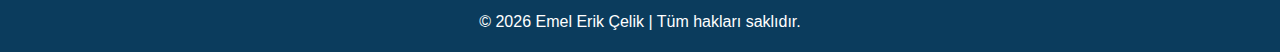
<file: website/biyografi.html>
<!DOCTYPE html>
<html lang="tr">
<head>
  <meta charset="UTF-8" />
  <meta name="viewport" content="width=device-width, initial-scale=1.0" />
  <title>Biyografi | Emel Erik Çelik</title>
  <link rel="stylesheet" href="assets/styles.css" />
</head>
<body>
  <header>
    <div class="container navbar">
      <div class="logo">Emel Erik Çelik</div>
      <nav aria-label="Ana menü">
        <ul>
          <li><a href="index.html">Anasayfa</a></li>
          <li><a href="bireysel.html">Bireysel</a></li>
          <li><a href="kurumsal.html">Kurumsal</a></li>
          <li><a class="active" href="biyografi.html">Biyografi</a></li>
          <li><a href="iletisim.html">İletişim</a></li>
        </ul>
      </nav>
    </div>
  </header>

  <main class="section">
    <div class="container bio-layout">
      <section class="card bio-intro">
        <h1 class="page-title">Emel Erik Çelik Kimdir?</h1>
        <p>
          Emel Erik Çelik, insan potansiyelini ortaya çıkarma, performansı sürdürülebilir şekilde
          geliştirme ve bireyler ile kurumlar için sistemli dönüşüm modelleri oluşturma odağında
          çalışan bir eğitimci, performans koçu ve danışmandır.
        </p>
        <p>
          1982 yılında Denizli’de doğan Çelik, lisans eğitimini Mimar Sinan Güzel Sanatlar
          Üniversitesi Sanat Tarihi bölümünde tamamladı. İnsan davranışlarını, motivasyonu ve karar
          mekanizmalarını daha derinlemesine anlayabilmek amacıyla yüksek lisansını Sosyal Psikoloji
          alanında yaptı.
        </p>
        <p>
          Profesyonel kariyeri boyunca uluslararası şirketlerde satış, satış yönetimi, performans
          koçluğu ve eğitim koordinatörlüğü gibi kritik pozisyonlarda görev aldı. Bu süreçte,
          bireysel başarı ile kurumsal performans arasındaki görünmeyen dinamikleri analiz ederek,
          ölçülebilir ve kalıcı gelişim sağlayan eğitim ve gelişim modelleri oluşturdu.
        </p>
        <p>
          Eğitimci kimliğini güçlendirmek amacıyla Eğiticinin Eğitimi başta olmak üzere, davranış,
          performans, kalite ve sürdürülebilirlik alanlarında çok sayıda uzmanlık ve yetkinlik
          sertifikası aldı. Aynı zamanda ISO 14064 Karbon Ayak İzi Hesaplama Uzmanı olarak,
          sürdürülebilirlik perspektifini iş modellerine entegre eden profesyoneller arasında yer
          almaktadır.
        </p>
        <p>
          Gayrimenkul, kalite yönetimi, sürdürülebilirlik ve performans gelişimi alanlarındaki
          lisanslı uzmanlığı sayesinde, teknik bilgi ile insan odaklı gelişimi birleştiren bütünsel
          bir yaklaşım sunmaktadır.
        </p>
        <p>Bugün çalışmalarını aşağıdaki amaçlarla sürdürmektedir:</p>
        <ul>
          <li>Bireylerin kendi potansiyellerini fark etmelerini sağlamak,</li>
          <li>Kurumlarda sürdürülebilir performans kültürü oluşturmak,</li>
          <li>Eğitim, danışmanlık ve koçluk süreçlerini sistematik ve ölçülebilir hale getirmek,</li>
          <li>Gayrimenkul ve iş dünyasında sürdürülebilir ve bilinçli karar mekanizmaları geliştirmek.</li>
        </ul>
        <p>Yaklaşımının temelinde tek bir ilke vardır:</p>
        <p><strong>Gerçek dönüşüm, farkındalıkla başlar ve doğru sistemle kalıcı hale gelir.</strong></p>
      </section>

      <section class="card profile-card bio-photo">
        <img class="profile-image" src="assets/biyografipicture.svg" alt="Emel Erik Çelik" loading="lazy" />
      </section>

      <section class="card bio-experience">
        <h2>Profesyonel Deneyim ve Uzmanlık Alanları</h2>
        <p>
          Hizmet ve ürün satışına dair uzun yıllar saha satış yönetimi, ekip liderliği, raporlama,
          hedef çalışmaları, hedef gerçekleştirme, eğitim, koçluk ve motivasyon çalışmalarında
          etkin olarak çalıştım.
        </p>
        <p>
          İşimi masa başında değil, sahada yapmayı prensip olarak benimsediğim için bölgemdeki tüm
          ekibin ihtiyacını anlık tespit eder; hedef gerçekleştirme oranlarını artırmaya yönelik
          çalışmalarda birebir dirsek temasında çalışırım.
        </p>
        <p>
          Aldığım psikoloji ve koçluk eğitimleri sayesinde, kariyer planında kendini geliştirmeye
          hazır olan bir bireyin hayatını kökten değiştirecek dokunuşları “one to one”
          çalışmalarımda profesyonel olarak yapacak yetkinliğe sahibim.
        </p>
        <p>
          Eğitim ihtiyaçlarının belirlenmesi, içerik hazırlanması ve eğitim planlamalarının çoklu
          organizasyonel yapılarda yürütülebilmesi konusunda da donanımlıyım.
        </p>
        <p>
          Satış kapama, çapraz satış, satış sonrası müşteri memnuniyeti, sunum becerileri gibi pek
          çok konuda satış ekiplerine “Profesyonel Satış Yönetimi”ne dair her seviyeye eğitmenlik
          deneyimim mevcuttur.
        </p>
        <p>
          Ürün ya da hizmete dayalı tasarlanacak eğitimlerin görsel, yazılı ve sunum
          programlama/planlamasına dair tüm süreçlerin detaylarına hâkimim.
        </p>
        <p>
          Enocta, PowerPoint, Canva, CapCut, Excel, CaniasERP ve WordPress programlarını aktif
          olarak tasarım ve içerik üretimlerinde kullanabiliyorum. Word ve PDF programları üzerinde
          de yetkinliğim oldukça iyi seviyededir.
        </p>
      </section>

      <section class="card bio-skills">
        <h2>Yetkinlikleri</h2>
        <ul>
          <li>Koçluk ve gelişim odaklı bireysel süreç yönetimi</li>
          <li>Kurumsal eğitim tasarımı ve uygulama becerisi</li>
          <li>Performans koçluğu ve takım gelişimi</li>
          <li>İletişim, motivasyon ve liderlik alanında içerik üretimi</li>
          <li>Danışmanlık süreçlerinde analiz, planlama ve takip yaklaşımı</li>
        </ul>
      </section>
    </div>
  </main>

  <footer>
    © 2026 Emel Erik Çelik | Tüm hakları saklıdır.
  </footer>
</body>
</html>
</file>
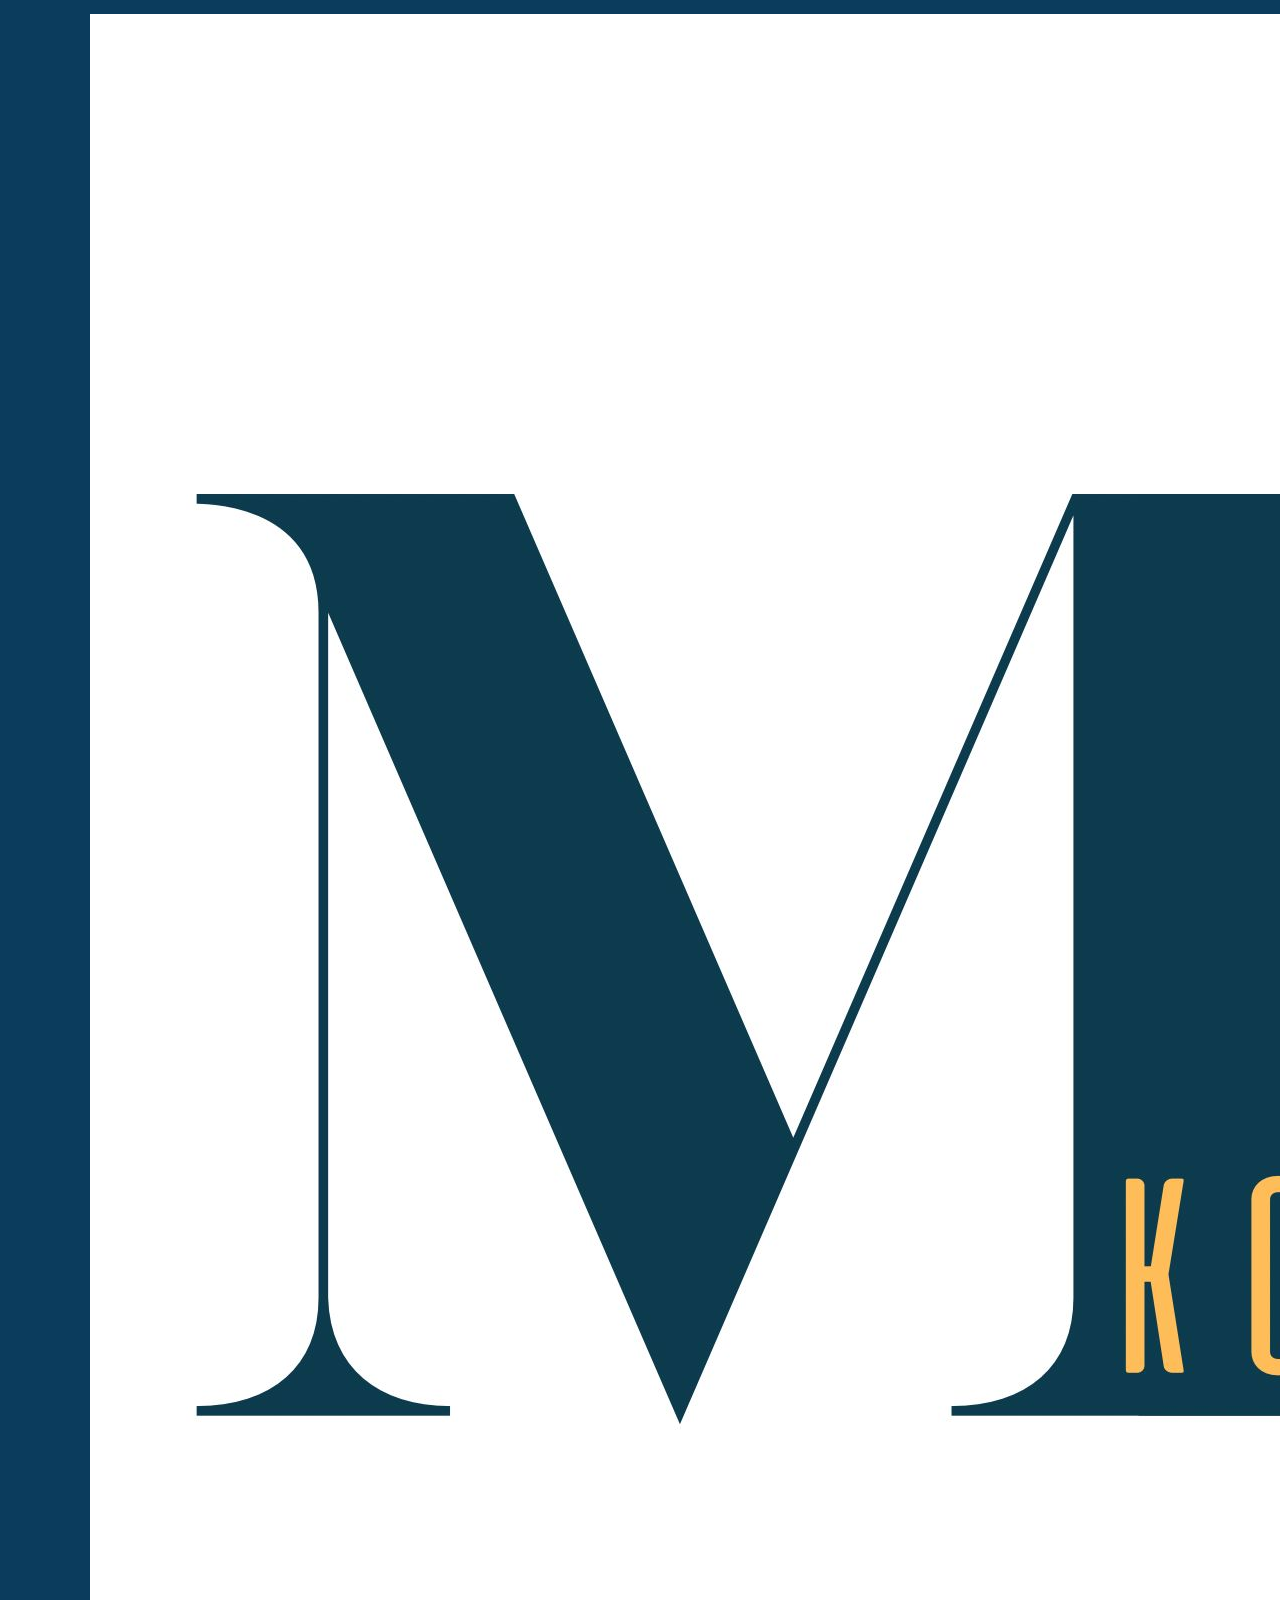
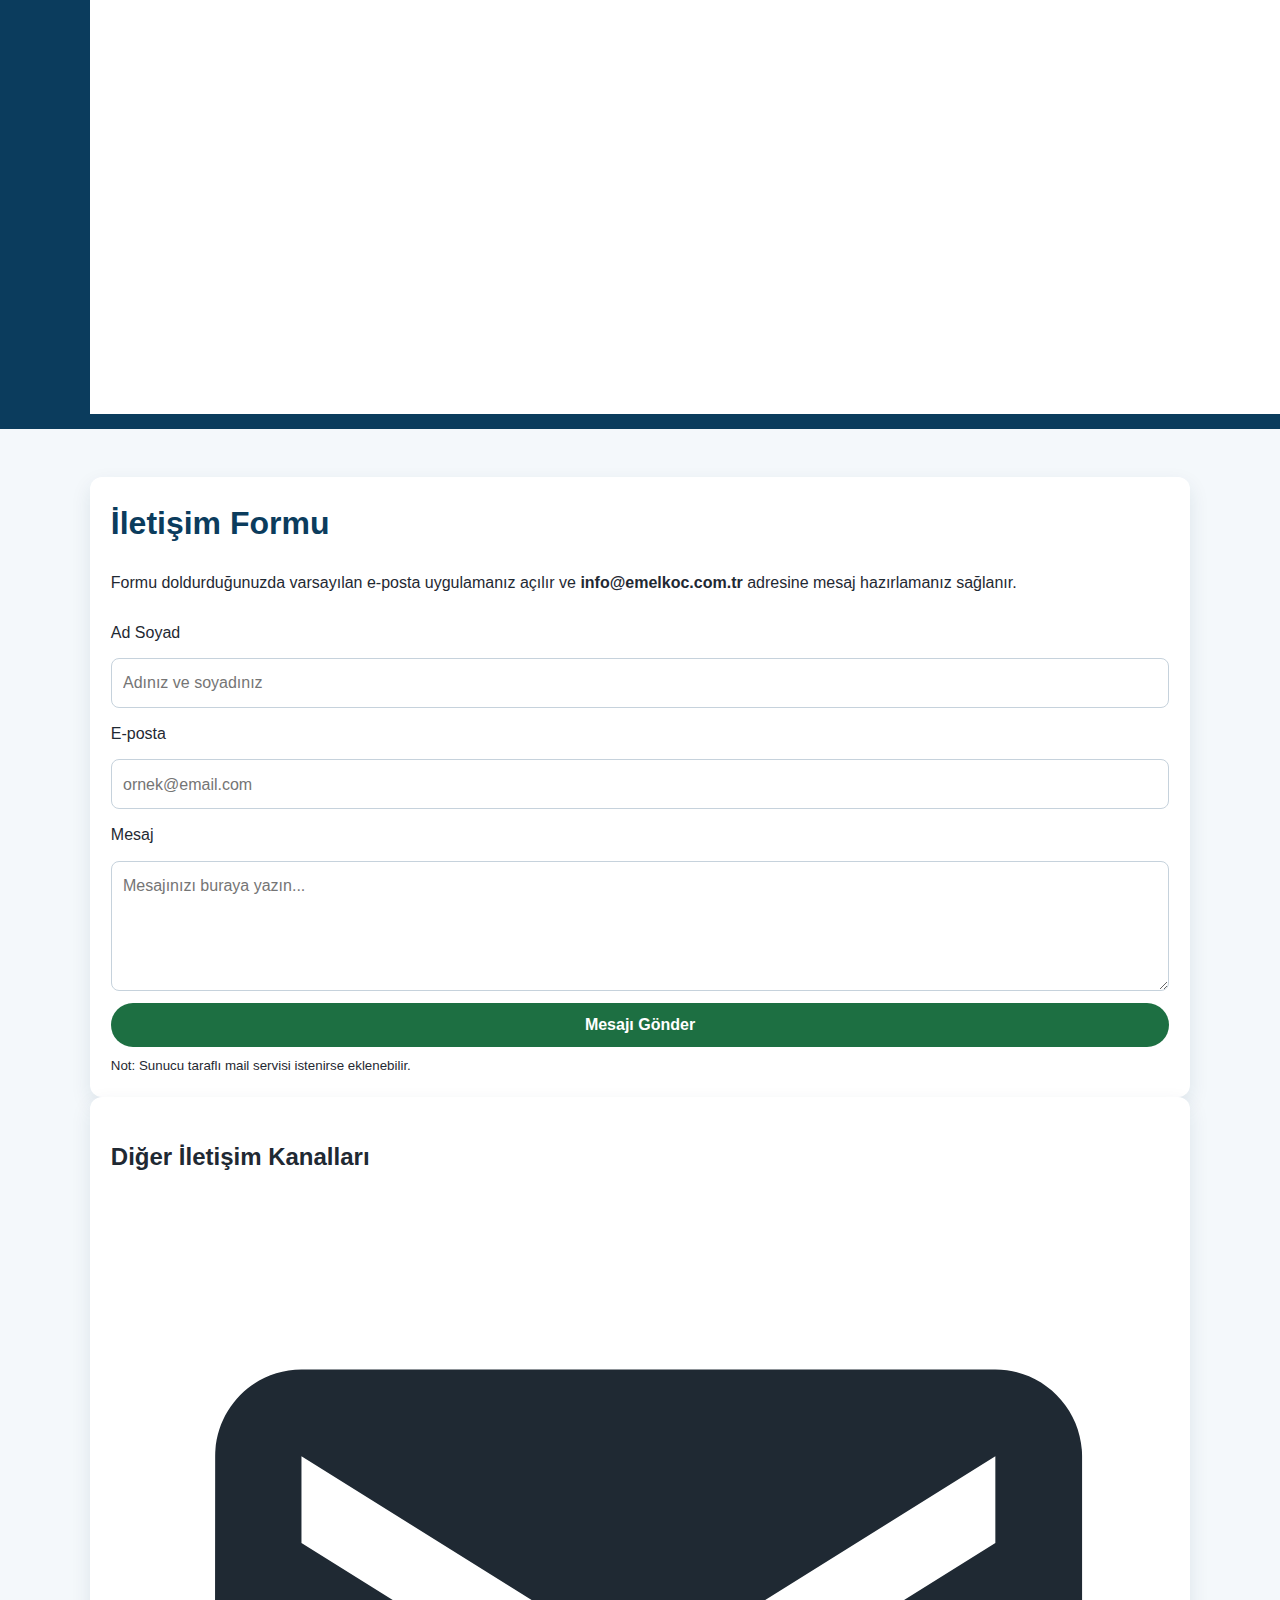
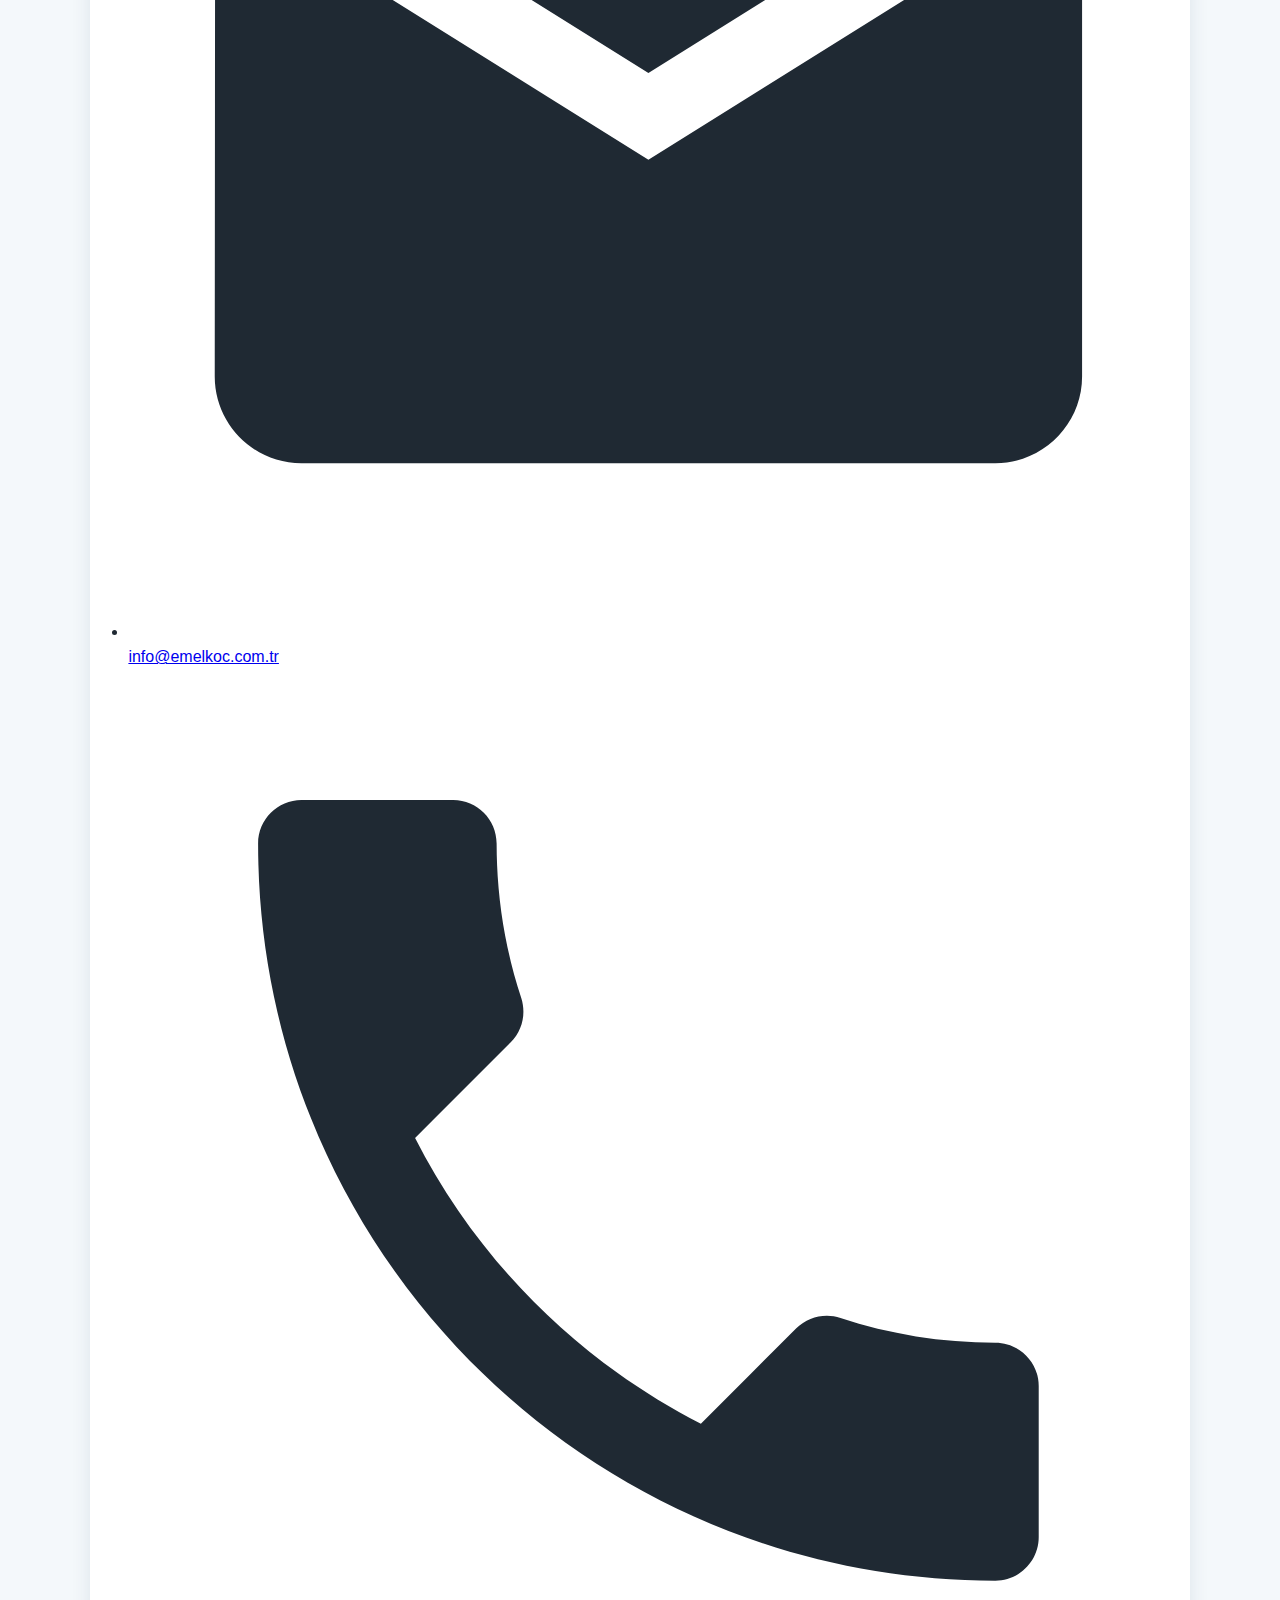
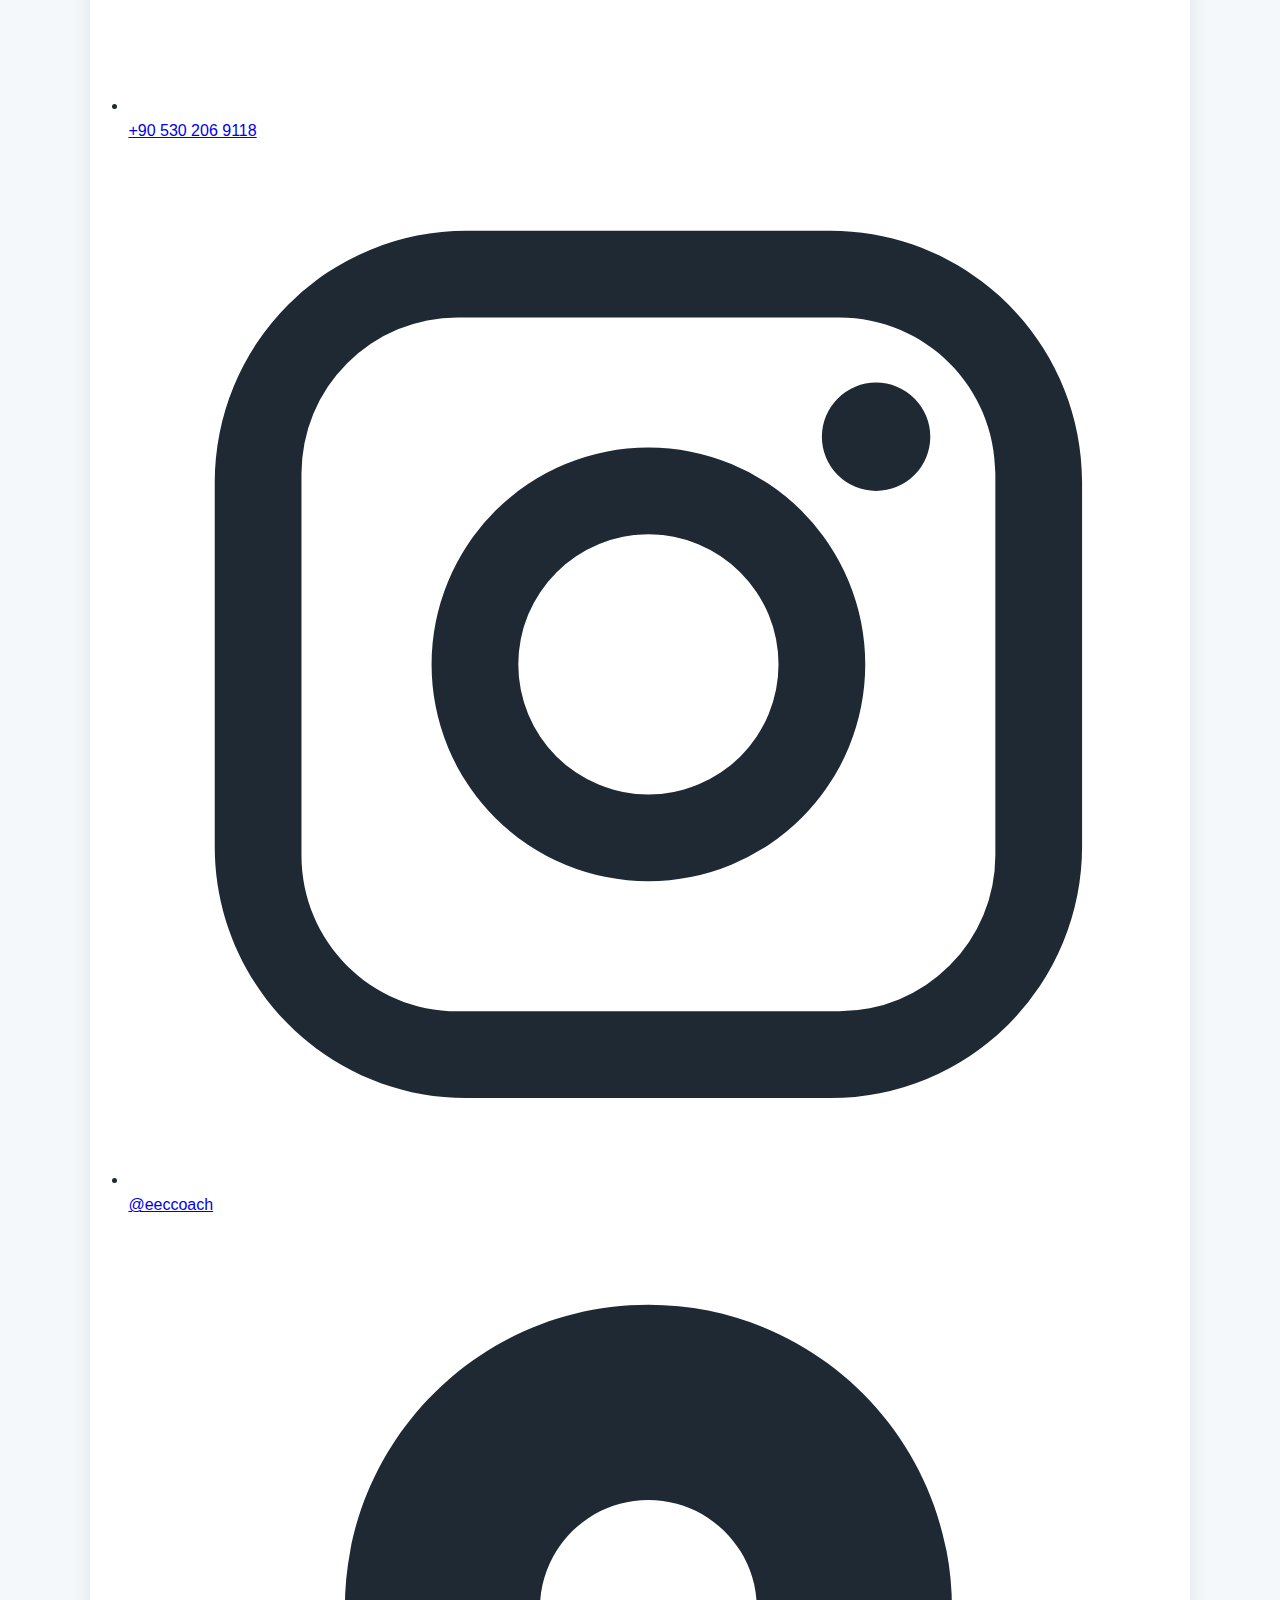
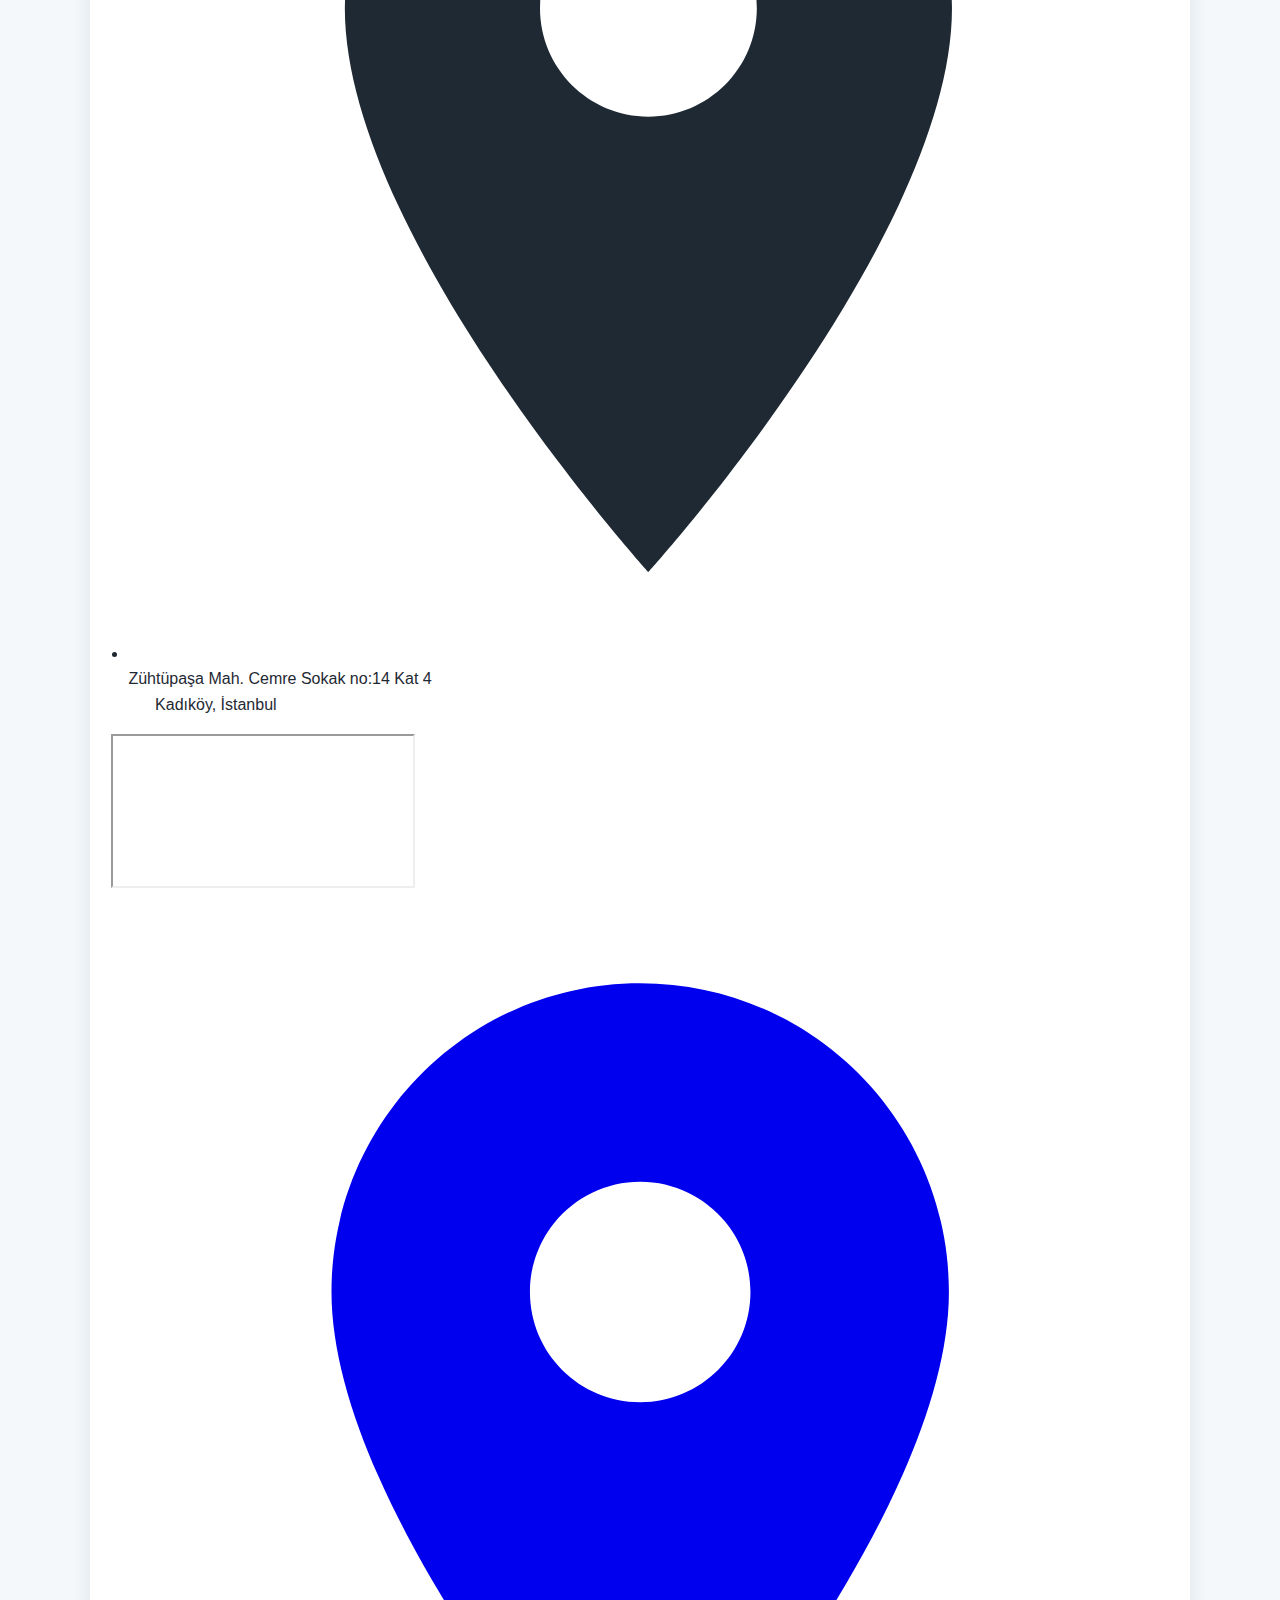
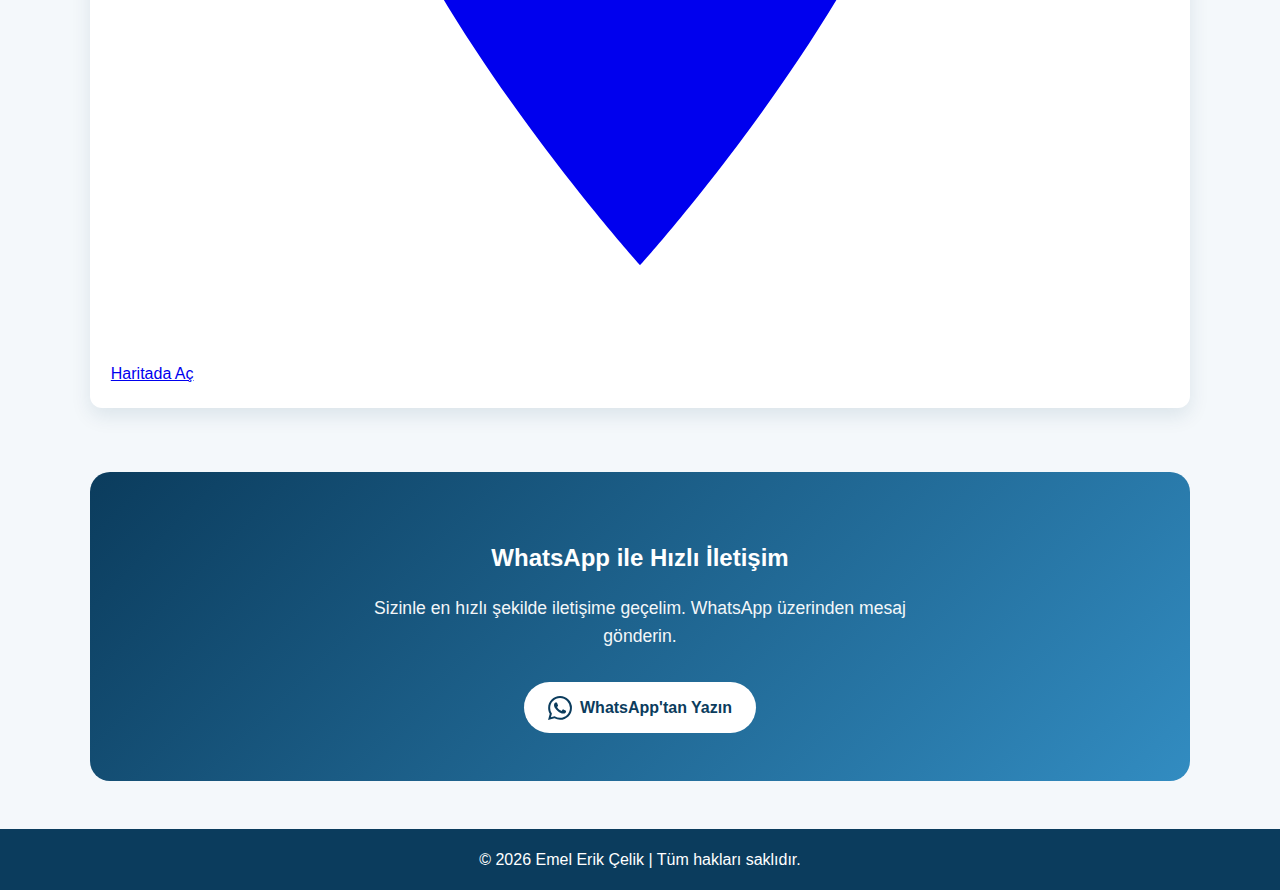
<file: website/iletisim.html>
<!DOCTYPE html>
<html lang="tr">
<head>
  <meta charset="UTF-8" />
  <meta name="viewport" content="width=device-width, initial-scale=1.0" />
  <meta name="description" content="Emel Erik Çelik ile iletişime geçin - İletişim formu, telefon, e-posta ve konum bilgileri" />
  <title>İletişim | Emel Erik Çelik</title>
  <link rel="stylesheet" href="assets/styles.css" />
</head>
<body>
  <header>
    <div class="container navbar">
      <img src="assets/logo.png" alt="Emel Erik Çelik" class="logo">
      <button class="mobile-menu-toggle" aria-label="Menü">
        <span></span>
        <span></span>
        <span></span>
      </button>
      <nav aria-label="Ana menü">
        <ul>
          <li><a href="index.html">Anasayfa</a></li>
          <li><a href="bireysel.html">Bireysel</a></li>
          <li><a href="kurumsal.html">Kurumsal</a></li>
          <li><a href="biyografi.html">Biyografi</a></li>
          <li><a class="active" href="iletisim.html">İletişim</a></li>
        </ul>
      </nav>
    </div>
  </header>

  <main class="section">
    <div class="container contact-layout">
      <section class="card contact-card">
        <h1 class="page-title">İletişim Formu</h1>
        <p style="color: var(--text-light); margin-bottom: 1.5rem;">
          Formu doldurduğunuzda varsayılan e-posta uygulamanız açılır ve
          <strong>info@emelkoc.com.tr</strong> adresine mesaj hazırlamanız sağlanır.
        </p>
        <form id="contact-form">
          <label for="name">Ad Soyad</label>
          <input id="name" name="name" type="text" required placeholder="Adınız ve soyadınız" />

          <label for="email">E-posta</label>
          <input id="email" name="email" type="email" required placeholder="ornek@email.com" />

          <label for="message">Mesaj</label>
          <textarea id="message" name="message" required placeholder="Mesajınızı buraya yazın..."></textarea>

          <button class="btn btn-secondary" type="submit">Mesajı Gönder</button>
        </form>
        <small class="note">Not: Sunucu taraflı mail servisi istenirse eklenebilir.</small>
      </section>

      <section class="card contact-card">
        <h2>Diğer İletişim Kanalları</h2>
        <ul class="contact-list">
          <li>
            <svg class="contact-icon" viewBox="0 0 24 24" fill="currentColor">
              <path d="M20 4H4c-1.1 0-1.99.9-1.99 2L2 18c0 1.1.9 2 2 2h16c1.1 0 2-.9 2-2V6c0-1.1-.9-2-2-2zm0 4l-8 5-8-5V6l8 5 8-5v2z"/>
            </svg>
            <a href="mailto:info@emelkoc.com.tr">info@emelkoc.com.tr</a>
          </li>
          <li>
            <svg class="contact-icon" viewBox="0 0 24 24" fill="currentColor">
              <path d="M6.62 10.79c1.44 2.83 3.76 5.14 6.59 6.59l2.2-2.2c.27-.27.67-.36 1.02-.24 1.12.37 2.33.57 3.57.57.55 0 1 .45 1 1V20c0 .55-.45 1-1 1-9.39 0-17-7.61-17-17 0-.55.45-1 1-1h3.5c.55 0 1 .45 1 1 0 1.25.2 2.45.57 3.57.11.35.03.74-.25 1.02l-2.2 2.2z"/>
            </svg>
            <a href="tel:+905302069118">+90 530 206 9118</a>
          </li>
          <li>
            <svg class="contact-icon" viewBox="0 0 24 24" fill="currentColor">
              <path d="M7.8 2h8.4C19.4 2 22 4.6 22 7.8v8.4a5.8 5.8 0 0 1-5.8 5.8H7.8C4.6 22 2 19.4 2 16.2V7.8A5.8 5.8 0 0 1 7.8 2m-.2 2A3.6 3.6 0 0 0 4 7.6v8.8C4 18.39 5.61 20 7.6 20h8.8a3.6 3.6 0 0 0 3.6-3.6V7.6C20 5.61 18.39 4 16.4 4H7.6m9.65 1.5a1.25 1.25 0 0 1 1.25 1.25A1.25 1.25 0 0 1 17.25 8 1.25 1.25 0 0 1 16 6.75a1.25 1.25 0 0 1 1.25-1.25M12 7a5 5 0 0 1 5 5 5 5 0 0 1-5 5 5 5 0 0 1-5-5 5 5 0 0 1 5-5m0 2a3 3 0 0 0-3 3 3 3 0 0 0 3 3 3 3 0 0 0 3-3 3 3 0 0 0-3-3z"/>
            </svg>
            <a href="https://www.instagram.com/eeccoach/" target="_blank" rel="noopener noreferrer">@eeccoach</a>
          </li>
          <li>
            <svg class="contact-icon" viewBox="0 0 24 24" fill="currentColor">
              <path d="M12 2C8.13 2 5 5.13 5 9c0 5.25 7 13 7 13s7-7.75 7-13c0-3.87-3.13-7-7-7zm0 9.5c-1.38 0-2.5-1.12-2.5-2.5s1.12-2.5 2.5-2.5 2.5 1.12 2.5 2.5-1.12 2.5-2.5 2.5z"/>
            </svg>
            <span>Zühtüpaşa Mah. Cemre Sokak no:14 Kat 4<br>&nbsp;&nbsp;&nbsp;&nbsp;&nbsp;&nbsp;Kadıköy, İstanbul</span>
          </li>
        </ul>
        
        <div class="map-container">
          <a href="https://www.google.com/maps?q=40.983611,29.040806" target="_blank" rel="noopener noreferrer" class="map-link">
            <iframe 
              src="https://www.google.com/maps?q=40.983611,29.040806&output=embed" 
              class="location-map"
              loading="lazy"
              referrerpolicy="no-referrer-when-downgrade"
              title="Konum Haritası">
            </iframe>
            <div class="map-overlay">
              <svg viewBox="0 0 24 24" fill="currentColor" class="map-icon">
                <path d="M12 2C8.13 2 5 5.13 5 9c0 5.25 7 13 7 13s7-7.75 7-13c0-3.87-3.13-7-7-7zm0 9.5c-1.38 0-2.5-1.12-2.5-2.5s1.12-2.5 2.5-2.5 2.5 1.12 2.5 2.5-1.12 2.5-2.5 2.5z"/>
              </svg>
              <span>Haritada Aç</span>
            </div>
          </a>
        </div>
      </section>
    </div>

    <div class="container" style="margin-top: 4rem;">
      <div style="text-align: center; background: linear-gradient(135deg, var(--primary) 0%, var(--secondary) 100%); padding: 3rem; border-radius: 20px; color: white;">
        <h2 style="margin-bottom: 1rem; color: white;">WhatsApp ile Hızlı İletişim</h2>
        <p style="max-width: 600px; margin: 0 auto 2rem; font-size: 1.1rem; opacity: 0.95;">
          Sizinle en hızlı şekilde iletişime geçelim. WhatsApp üzerinden mesaj gönderin.
        </p>
        <a class="btn btn-primary" href="https://wa.me/905302069118" target="_blank" rel="noopener noreferrer" style="display: inline-flex; align-items: center; gap: 0.5rem;">
          <svg style="width: 24px; height: 24px;" viewBox="0 0 24 24" fill="currentColor">
            <path d="M17.472 14.382c-.297-.149-1.758-.867-2.03-.967-.273-.099-.471-.148-.67.15-.197.297-.767.966-.94 1.164-.173.199-.347.223-.644.075-.297-.15-1.255-.463-2.39-1.475-.883-.788-1.48-1.761-1.653-2.059-.173-.297-.018-.458.13-.606.134-.133.298-.347.446-.52.149-.174.198-.298.298-.497.099-.198.05-.371-.025-.52-.075-.149-.669-1.612-.916-2.207-.242-.579-.487-.5-.669-.51-.173-.008-.371-.01-.57-.01-.198 0-.52.074-.792.372-.272.297-1.04 1.016-1.04 2.479 0 1.462 1.065 2.875 1.213 3.074.149.198 2.096 3.2 5.077 4.487.709.306 1.262.489 1.694.625.712.227 1.36.195 1.871.118.571-.085 1.758-.719 2.006-1.413.248-.694.248-1.289.173-1.413-.074-.124-.272-.198-.57-.347m-5.421 7.403h-.004a9.87 9.87 0 01-5.031-1.378l-.361-.214-3.741.982.998-3.648-.235-.374a9.86 9.86 0 01-1.51-5.26c.001-5.45 4.436-9.884 9.888-9.884 2.64 0 5.122 1.03 6.988 2.898a9.825 9.825 0 012.893 6.994c-.003 5.45-4.437 9.884-9.885 9.884m8.413-18.297A11.815 11.815 0 0012.05 0C5.495 0 .16 5.335.157 11.892c0 2.096.547 4.142 1.588 5.945L.057 24l6.305-1.654a11.882 11.882 0 005.683 1.448h.005c6.554 0 11.89-5.335 11.893-11.893a11.821 11.821 0 00-3.48-8.413Z"/>
          </svg>
          WhatsApp'tan Yazın
        </a>
      </div>
    </div>
  </main>

  <footer>
    © 2026 Emel Erik Çelik | Tüm hakları saklıdır.
  </footer>

  <script src="assets/script.js"></script>
</body>
</html>
</file>
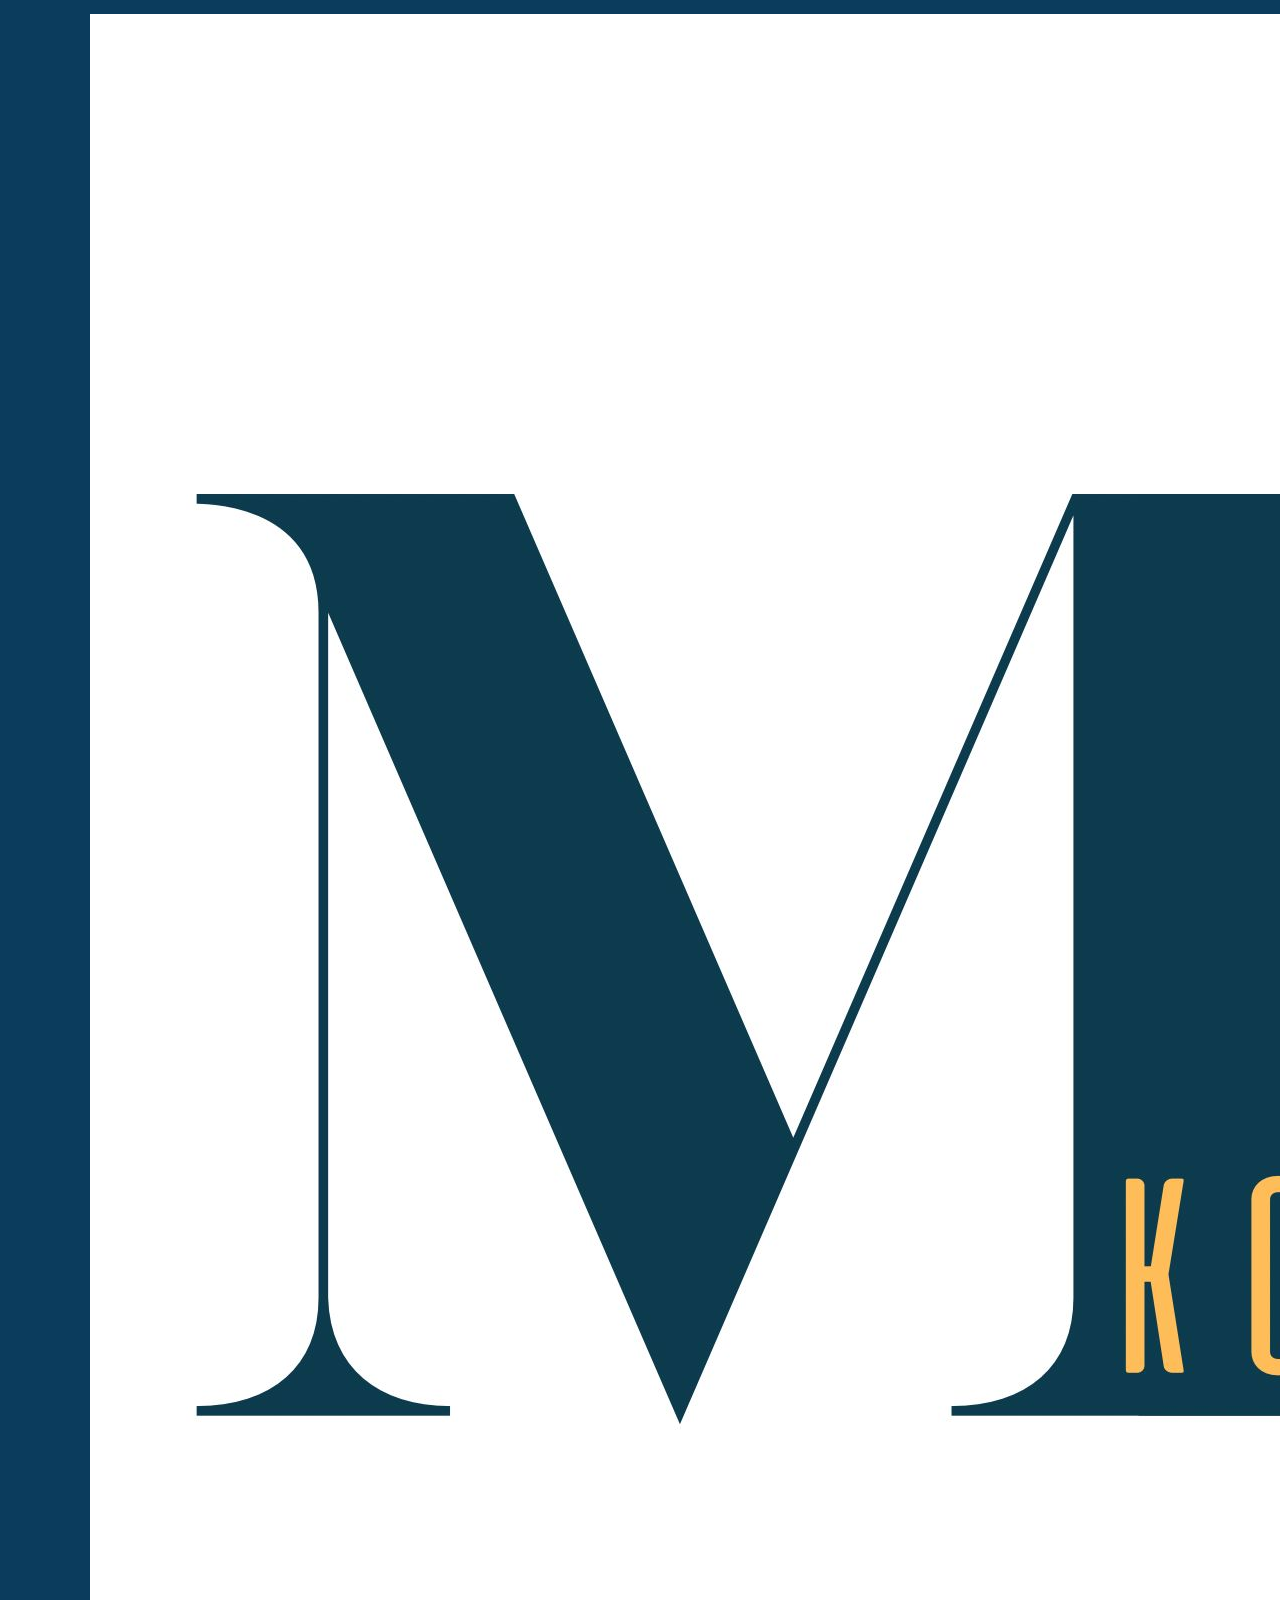
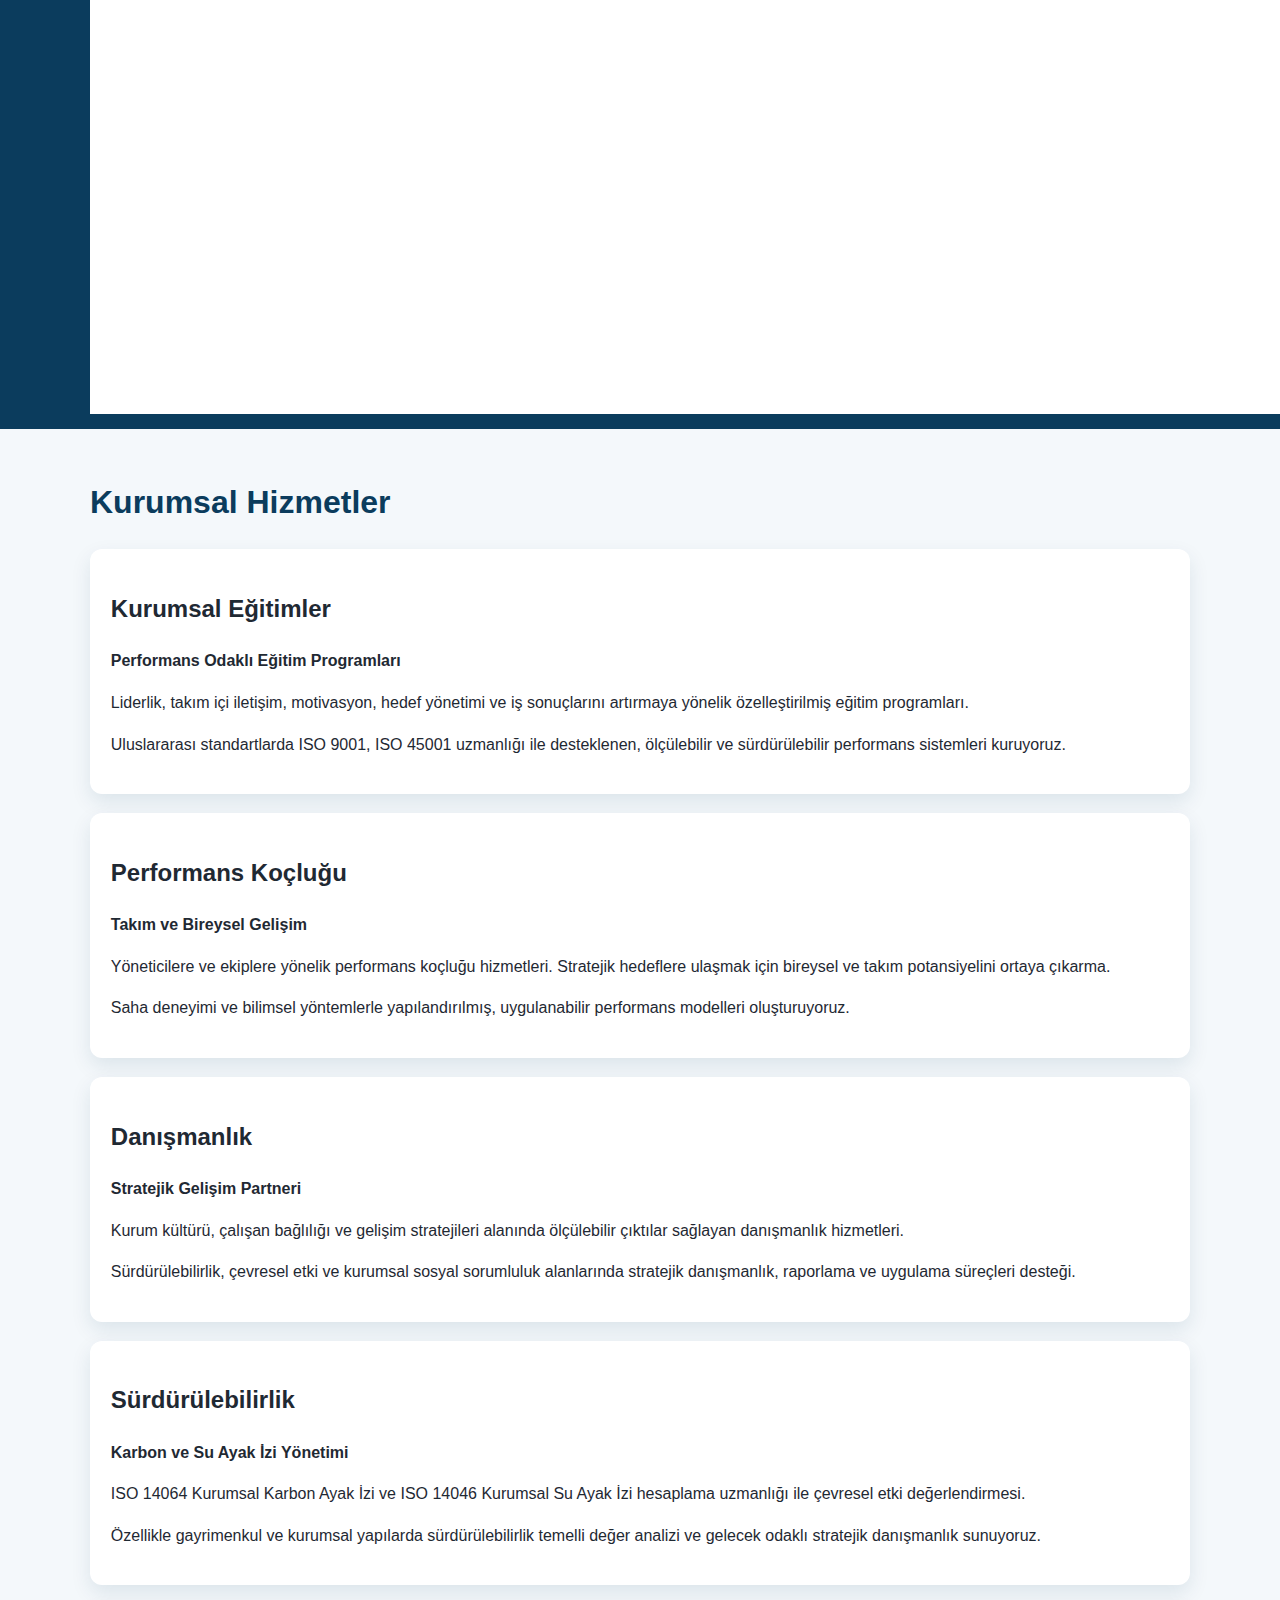
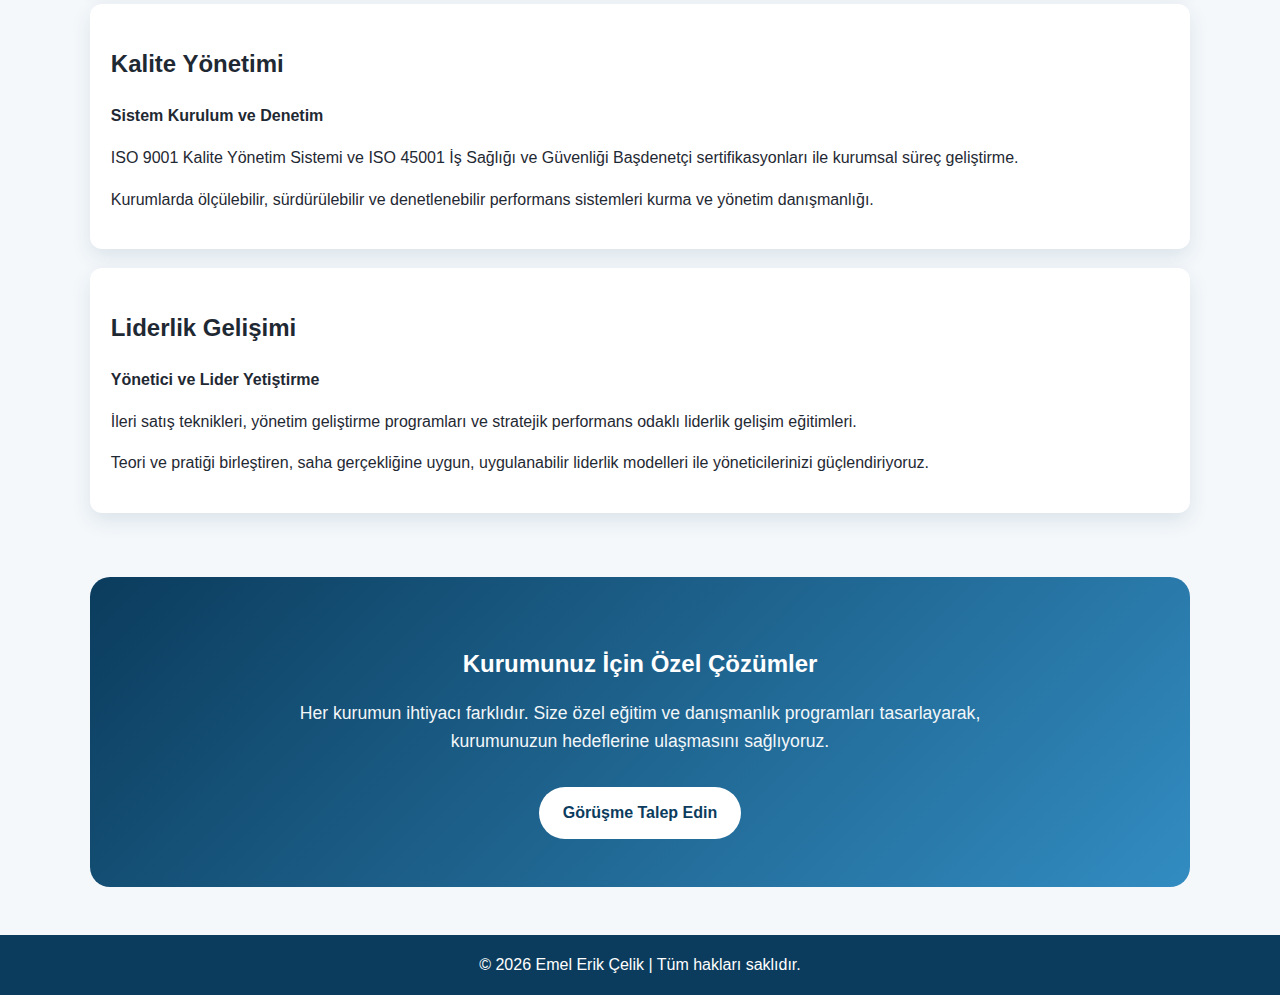
<file: website/kurumsal.html>
<!DOCTYPE html>
<html lang="tr">
<head>
  <meta charset="UTF-8" />
  <meta name="viewport" content="width=device-width, initial-scale=1.0" />
  <meta name="description" content="Kurumsal eğitim, performans koçluğu ve danışmanlık hizmetleri" />
  <title>Kurumsal Hizmetler | Emel Erik Çelik</title>
  <link rel="stylesheet" href="assets/styles.css" />
</head>
<body>
  <header>
    <div class="container navbar">
      <img src="assets/logo.png" alt="Emel Erik Çelik" class="logo">
      <button class="mobile-menu-toggle" aria-label="Menü">
        <span></span>
        <span></span>
        <span></span>
      </button>
      <nav aria-label="Ana menü">
        <ul>
          <li><a href="index.html">Anasayfa</a></li>
          <li><a href="bireysel.html">Bireysel</a></li>
          <li><a class="active" href="kurumsal.html">Kurumsal</a></li>
          <li><a href="biyografi.html">Biyografi</a></li>
          <li><a href="iletisim.html">İletişim</a></li>
        </ul>
      </nav>
    </div>
  </header>

  <main class="section">
    <div class="container">
      <h1 class="page-title">Kurumsal Hizmetler</h1>
      
      <div class="grid three">
        <article class="card">
          <h2>Kurumsal Eğitimler</h2>
          <p>
            <strong>Performans Odaklı Eğitim Programları</strong>
          </p>
          <p>
            Liderlik, takım içi iletişim, motivasyon, hedef yönetimi ve iş sonuçlarını 
            artırmaya yönelik özelleştirilmiş eğitim programları.
          </p>
          <p>
            Uluslararası standartlarda ISO 9001, ISO 45001 uzmanlığı ile desteklenen, 
            ölçülebilir ve sürdürülebilir performans sistemleri kuruyoruz.
          </p>
        </article>
        
        <article class="card">
          <h2>Performans Koçluğu</h2>
          <p>
            <strong>Takım ve Bireysel Gelişim</strong>
          </p>
          <p>
            Yöneticilere ve ekiplere yönelik performans koçluğu hizmetleri. Stratejik 
            hedeflere ulaşmak için bireysel ve takım potansiyelini ortaya çıkarma.
          </p>
          <p>
            Saha deneyimi ve bilimsel yöntemlerle yapılandırılmış, uygulanabilir 
            performans modelleri oluşturuyoruz.
          </p>
        </article>
        
        <article class="card">
          <h2>Danışmanlık</h2>
          <p>
            <strong>Stratejik Gelişim Partneri</strong>
          </p>
          <p>
            Kurum kültürü, çalışan bağlılığı ve gelişim stratejileri alanında 
            ölçülebilir çıktılar sağlayan danışmanlık hizmetleri.
          </p>
          <p>
            Sürdürülebilirlik, çevresel etki ve kurumsal sosyal sorumluluk alanlarında 
            stratejik danışmanlık, raporlama ve uygulama süreçleri desteği.
          </p>
        </article>

        <article class="card">
          <h2>Sürdürülebilirlik</h2>
          <p>
            <strong>Karbon ve Su Ayak İzi Yönetimi</strong>
          </p>
          <p>
            ISO 14064 Kurumsal Karbon Ayak İzi ve ISO 14046 Kurumsal Su Ayak İzi 
            hesaplama uzmanlığı ile çevresel etki değerlendirmesi.
          </p>
          <p>
            Özellikle gayrimenkul ve kurumsal yapılarda sürdürülebilirlik temelli 
            değer analizi ve gelecek odaklı stratejik danışmanlık sunuyoruz.
          </p>
        </article>
        
        <article class="card">
          <h2>Kalite Yönetimi</h2>
          <p>
            <strong>Sistem Kurulum ve Denetim</strong>
          </p>
          <p>
            ISO 9001 Kalite Yönetim Sistemi ve ISO 45001 İş Sağlığı ve Güvenliği 
            Başdenetçi sertifikasyonları ile kurumsal süreç geliştirme.
          </p>
          <p>
            Kurumlarda ölçülebilir, sürdürülebilir ve denetlenebilir performans 
            sistemleri kurma ve yönetim danışmanlığı.
          </p>
        </article>
        
        <article class="card">
          <h2>Liderlik Gelişimi</h2>
          <p>
            <strong>Yönetici ve Lider Yetiştirme</strong>
          </p>
          <p>
            İleri satış teknikleri, yönetim geliştirme programları ve stratejik 
            performans odaklı liderlik gelişim eğitimleri.
          </p>
          <p>
            Teori ve pratiği birleştiren, saha gerçekliğine uygun, uygulanabilir 
            liderlik modelleri ile yöneticilerinizi güçlendiriyoruz.
          </p>
        </article>
      </div>

      <div style="margin-top: 4rem; text-align: center; background: linear-gradient(135deg, var(--primary) 0%, var(--secondary) 100%); padding: 3rem; border-radius: 20px; color: white;">
        <h2 style="margin-bottom: 1rem; color: white;">Kurumunuz İçin Özel Çözümler</h2>
        <p style="max-width: 700px; margin: 0 auto 2rem; font-size: 1.1rem; opacity: 0.95;">
          Her kurumun ihtiyacı farklıdır. Size özel eğitim ve danışmanlık programları 
          tasarlayarak, kurumunuzun hedeflerine ulaşmasını sağlıyoruz.
        </p>
        <a class="btn btn-primary" href="iletisim.html">Görüşme Talep Edin</a>
      </div>
    </div>
  </main>

  <footer>
    © 2026 Emel Erik Çelik | Tüm hakları saklıdır.
  </footer>

  <script src="assets/script.js"></script>
</body>
</html>
</file>
<file: website/assets/styles.css>
:root {
  --primary: #0b3c5d;
  --secondary: #328cc1;
  --accent: #1d6f42;
  --background: #f4f8fb;
  --surface: #ffffff;
  --text: #1f2933;
}

* {
  box-sizing: border-box;
}

body {
  margin: 0;
  font-family: "Segoe UI", Arial, sans-serif;
  color: var(--text);
  background: var(--background);
  line-height: 1.6;
}

header {
  background: var(--primary);
  color: #fff;
  position: sticky;
  top: 0;
  z-index: 100;
}

.container {
  width: min(1100px, 92%);
  margin: 0 auto;
}

.navbar {
  display: flex;
  justify-content: space-between;
  align-items: center;
  padding: 0.9rem 0;
}

.logo {
  font-weight: 700;
  font-size: 1.05rem;
}

nav ul {
  list-style: none;
  display: flex;
  gap: 1rem;
  margin: 0;
  padding: 0;
  flex-wrap: wrap;
}

nav a {
  color: #fff;
  text-decoration: none;
  font-weight: 600;
}

nav a:hover,
nav a.active {
  color: #b9e3ff;
}

.hero {
  background: linear-gradient(130deg, var(--primary), var(--secondary));
  color: #fff;
  padding: 4rem 0;
  text-align: center;
}

.hero h1 {
  margin-top: 0;
  font-size: clamp(1.8rem, 4vw, 2.8rem);
}

.section {
  padding: 3rem 0;
}

.grid {
  display: grid;
  gap: 1.2rem;
}

.grid.two {
  grid-template-columns: repeat(auto-fit, minmax(250px, 1fr));
}

.card {
  background: var(--surface);
  border-radius: 12px;
  padding: 1.3rem;
  box-shadow: 0 8px 20px rgba(11, 60, 93, 0.1);
}

.button-group {
  margin-top: 2rem;
  display: flex;
  justify-content: center;
  gap: 1rem;
  flex-wrap: wrap;
}

.btn {
  display: inline-block;
  border: none;
  border-radius: 999px;
  padding: 0.8rem 1.5rem;
  font-size: 1rem;
  text-decoration: none;
  cursor: pointer;
  font-weight: 600;
}

.btn-primary {
  background: #fff;
  color: var(--primary);
}

.btn-secondary {
  background: var(--accent);
  color: #fff;
}

.btn:hover {
  opacity: 0.92;
}

.page-title {
  margin-top: 0;
  color: var(--primary);
}

.contact-list {
  padding-left: 1.1rem;
}

form {
  display: grid;
  gap: 0.8rem;
}

input,
textarea {
  width: 100%;
  border: 1px solid #c6d2dc;
  border-radius: 8px;
  padding: 0.7rem;
  font: inherit;
}

textarea {
  min-height: 130px;
  resize: vertical;
}

footer {
  text-align: center;
  padding: 1.1rem;
  background: var(--primary);
  color: #fff;
}

small.note {
  display: block;
  margin-top: 0.5rem;
}

@media (max-width: 760px) {
  .navbar {
    flex-direction: column;
    align-items: flex-start;
    gap: 0.6rem;
  }

  nav ul {
    gap: 0.8rem;
  }
}

.profile-card {
  padding: 0;
  overflow: hidden;
}

.profile-image {
  display: block;
  width: 100%;
  height: 100%;
  min-height: 360px;
  object-fit: cover;
}
</file>
